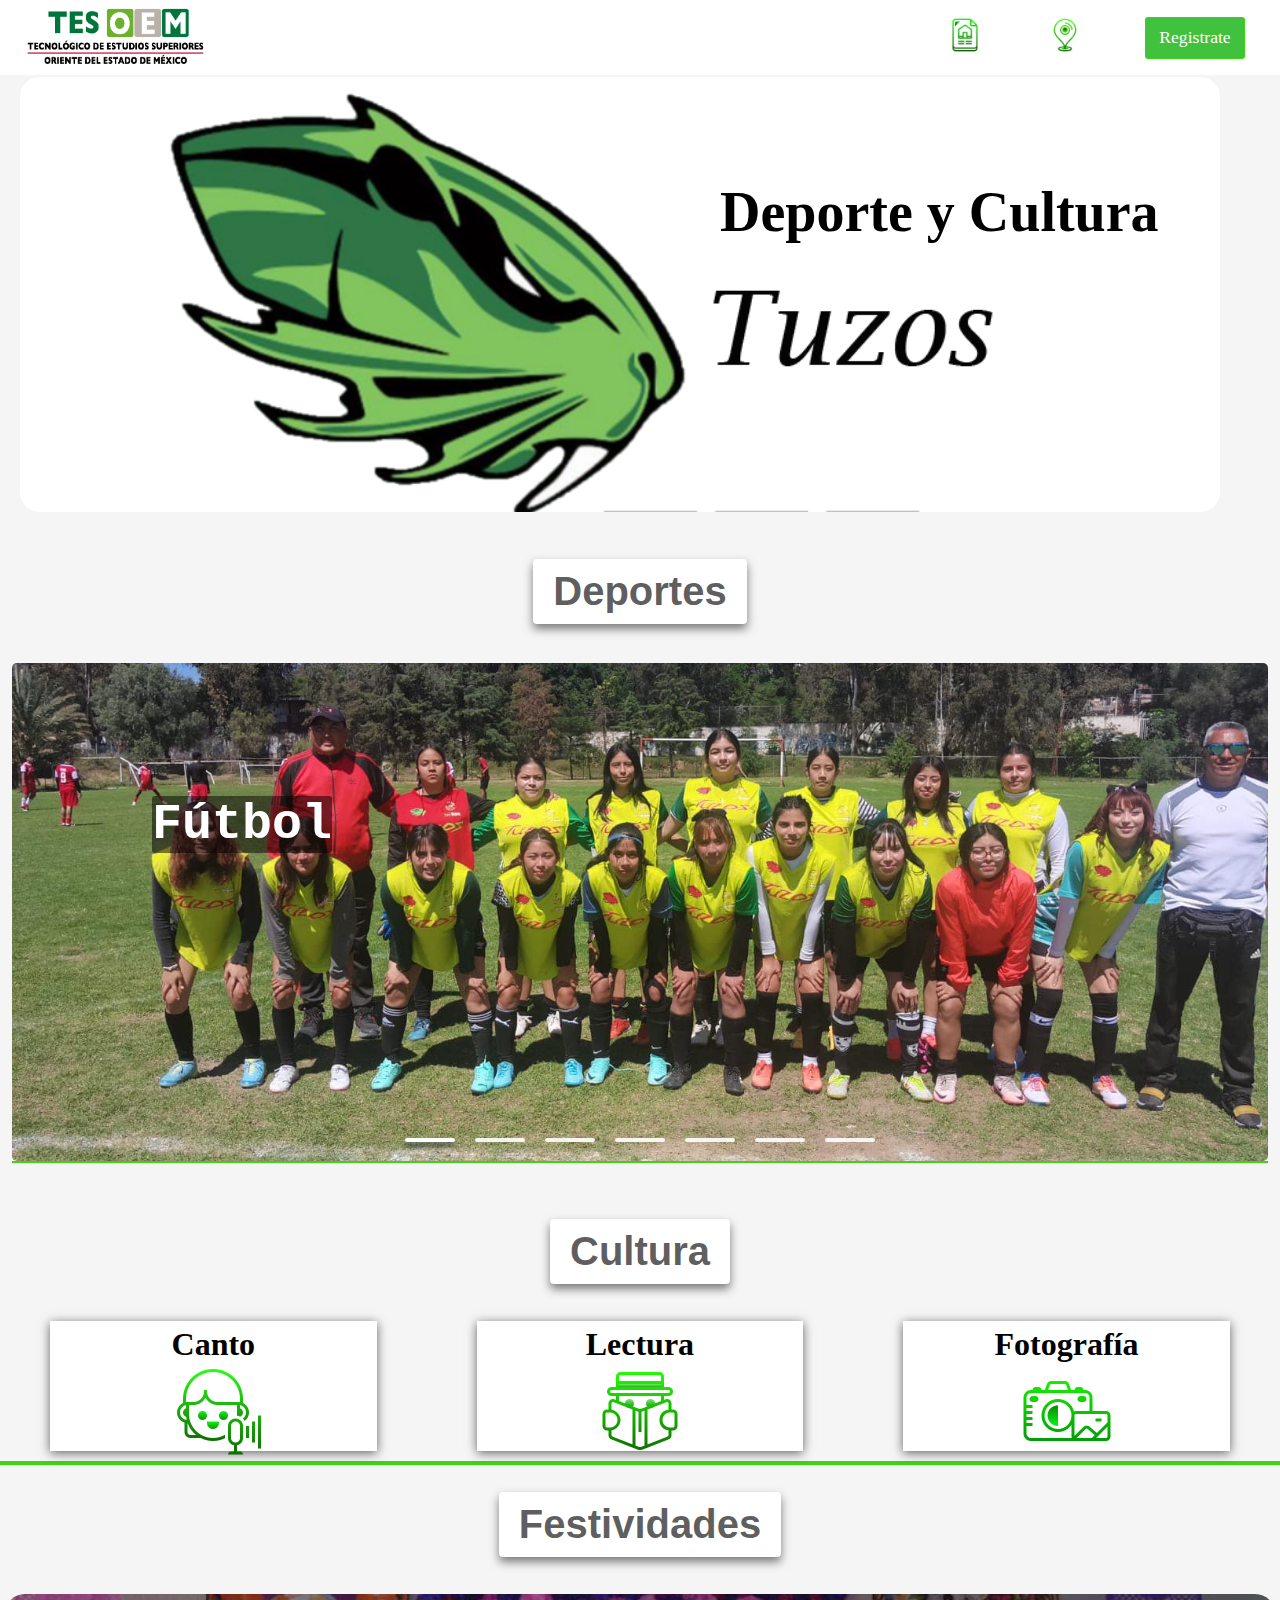
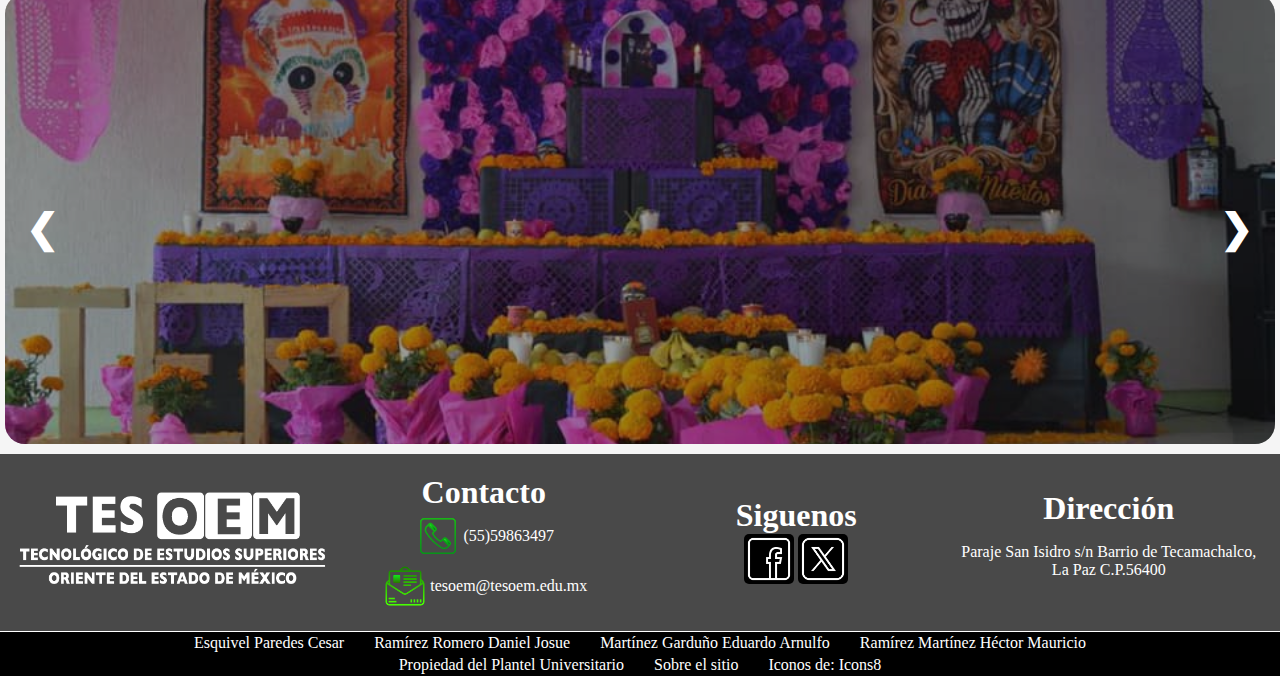
<file: actividades.html>
<!DOCTYPE html>
<html lang="en">
<head>
    <meta charset="UTF-8">
    <meta name="viewport" content="width=device-width, initial-scale=1.0">
    <link rel="icon" href="iconos/tesoem4.png">
    <link rel="stylesheet" href="css/Actividades.css">
    <title>Actividades</title>
</head>
<body>

    <header id="barraSuperior">   
        <div class="contenedor">
            <img class="imagen" src="imagenes/TESOEM.png" alt="">
            <ul>
                <li>
                    <a href="index.html">
                        <div class="opcion">
                            <img src="iconos/incio.png" alt="">
                        </div>
                    </a>
                </li>
                <li>
                    <a href="ubicacion.html">
                        <div class="opcion">
                            <img src="iconos/marcador.png" alt="">
                            
                        </div>
                    </a>
                </li>
                <li>
                    <a href="registro.html" class="btn btn-1">Registrate</a>
                </li>
            </ul>
        </div>
    </header>

    <section id="titulo-Act">
        <div class="Act-fut">
            <h1>Deporte y Cultura</h1>
            <img class="Tuzo" src="imagenes/PortadaT1.png" alt="">
        </div>
    </section>

    <section class="Titulo">
        <h1>Deportes</h1>
    </section>

    <section id="Actividad">
        <div class="Deportes">
                <div class="Principal">
                    <img class="main" src="Nvaimagenes/FutFem.jpg" alt="">
                    <h1 class="name">Fútbol</h1>
                </div>
                <div class="Cartas_contenedor">
                    <div class="Contenido" data-name="Fútbol">
                        <img class="Cartas active" src="Nvaimagenes/FutFem.jpg" alt="">
                    </div>
                    <div class="Contenido" data-name="Voleibol">
                        <img class="Cartas" src="imagenes/volei.jpg" alt="">
                    </div>
                    <div class="Contenido" data-name="Futbol Americano">
                        <img class="Cartas" src="Nvaimagenes/DepFutbolA1.jpg" alt="">
                    </div>
                    <div class="Contenido" data-name="Ajedrez">
                        <img class="Cartas" src="imagenes/ajedrez1.jpg" alt="">
                    </div>
                    <div class="Contenido" data-name="Karate">
                        <img class="Cartas" src="imagenes/karate.jpg" alt="">
                    </div>
                    <div class="Contenido" data-name="Basquetbol">
                        <img class="Cartas" src="Nvaimagenes/DepBasquetbol.jpg" alt="">
                    </div>
                    <div class="Contenido" data-name="Gymnasio">
                        <img class="Cartas" src="imagenes/Gymnasio1.jpg" alt="">
                    </div>

                </div>
        </div>
    </section>

    <section class="Titulo">
            <h1>Cultura</h1>        
    </section>

    <section id="Cultura">
        <div class="Mosaico-cultura">
            <div class="actividad">
                <h1>Canto</h1>
                <img src="iconos/canto.png" alt="">
            </div>
            <div class="actividad">
                <h1>Lectura</h1>
                <img src="iconos/lectura.png" alt="">
            </div>
            <div class="actividad">
                <h1>Fotografía</h1>
                <img src="iconos/camara.png" alt="">
            </div>
        </div>
    </section>

    <section class="Titulo">
        <h1>Festividades</h1>
    </section>

    <div class="slideshow-container" id="Carrusel">
        <div class="mySlides fade">    
            <img src="imagenes/diam3.jpg" alt="">
            <div class="span">
            </div>
        </div>
        <div class="mySlides fade">
            <img src="imagenes/diam1.jpg" alt="">
            <div class="span">
            </div>
        </div>
        <div class="mySlides fade">
            <img src="imagenes/inde3.jpg" alt="">
            <div class="span"> 
            </div>
        </div>
        <div class="mySlides fade">
            <img src="imagenes/inde4.jpg" alt="">
            <div class="span">
            </div>
        </div>
        <div class="mySlides fade">
            <img src="imagenes/diam4.jpg" alt="">
            <div class="span">
            </div>
        </div>
        <div class="mySlides fade">
            <img src="imagenes/cultura.jpg" alt="">
            <div class="span">
            </div>
        </div>

        <a class="prev" onclick="plusSlides(-1)">&#10094;</a>
        <a class="next" onclick="plusSlides(1)">&#10095;</a>
    </div>

    <footer id="Footer">
        <div class="parte-1">
            <div class="col">
                <img src="imagenes/Logo.webp" alt="TESOEM">     
            </div>
            <div class="col1">
                <h1>Contacto</h1>
                <div class="contacto">
                    <img src="iconos/telefono.png" alt="">
                    <p> (55)59863497</p>
                </div>
                <div class="contacto">
                    <img src="iconos/correo.png" alt="">
                    <p> tesoem@tesoem.edu.mx</p>  
                </div>
            </div>
            <div class="col2">
                <h1>Siguenos</h1>
                <a href="https://www.facebook.com/TESOEMOficial"><img src="iconos/facebook1.png" alt=""></a>
                <a href="https://twitter.com/tesoem"><img src="iconos/twitter.png" alt=""></a>
            </div>
            <div class="col3">
                <h1>Dirección</h1>
                <p>Paraje San Isidro s/n Barrio de Tecamachalco, La Paz C.P.56400</p>
            </div>
        </div>
        <div class="parte-2">
            <div class="estudiantes">
                <p>Esquivel Paredes Cesar</p>
                <p>Ramírez Romero Daniel Josue</p>
                <p>Martínez Garduño Eduardo Arnulfo</p>
                <p>Ramírez Martínez Héctor Mauricio</p> 
            </div>
            <div class="datos">
                <p>Propiedad del Plantel Universitario</p>
                <a href="#">Sobre el sitio</a>
                <a href="https://icons8.com">Iconos de: Icons8</a>
            </div>
        </div>
    </footer>

    <script src="javascript/A_galeria.js"></script>
    <script src="javascript/A_Slider.js"></script>
</body>
</html>
</file>
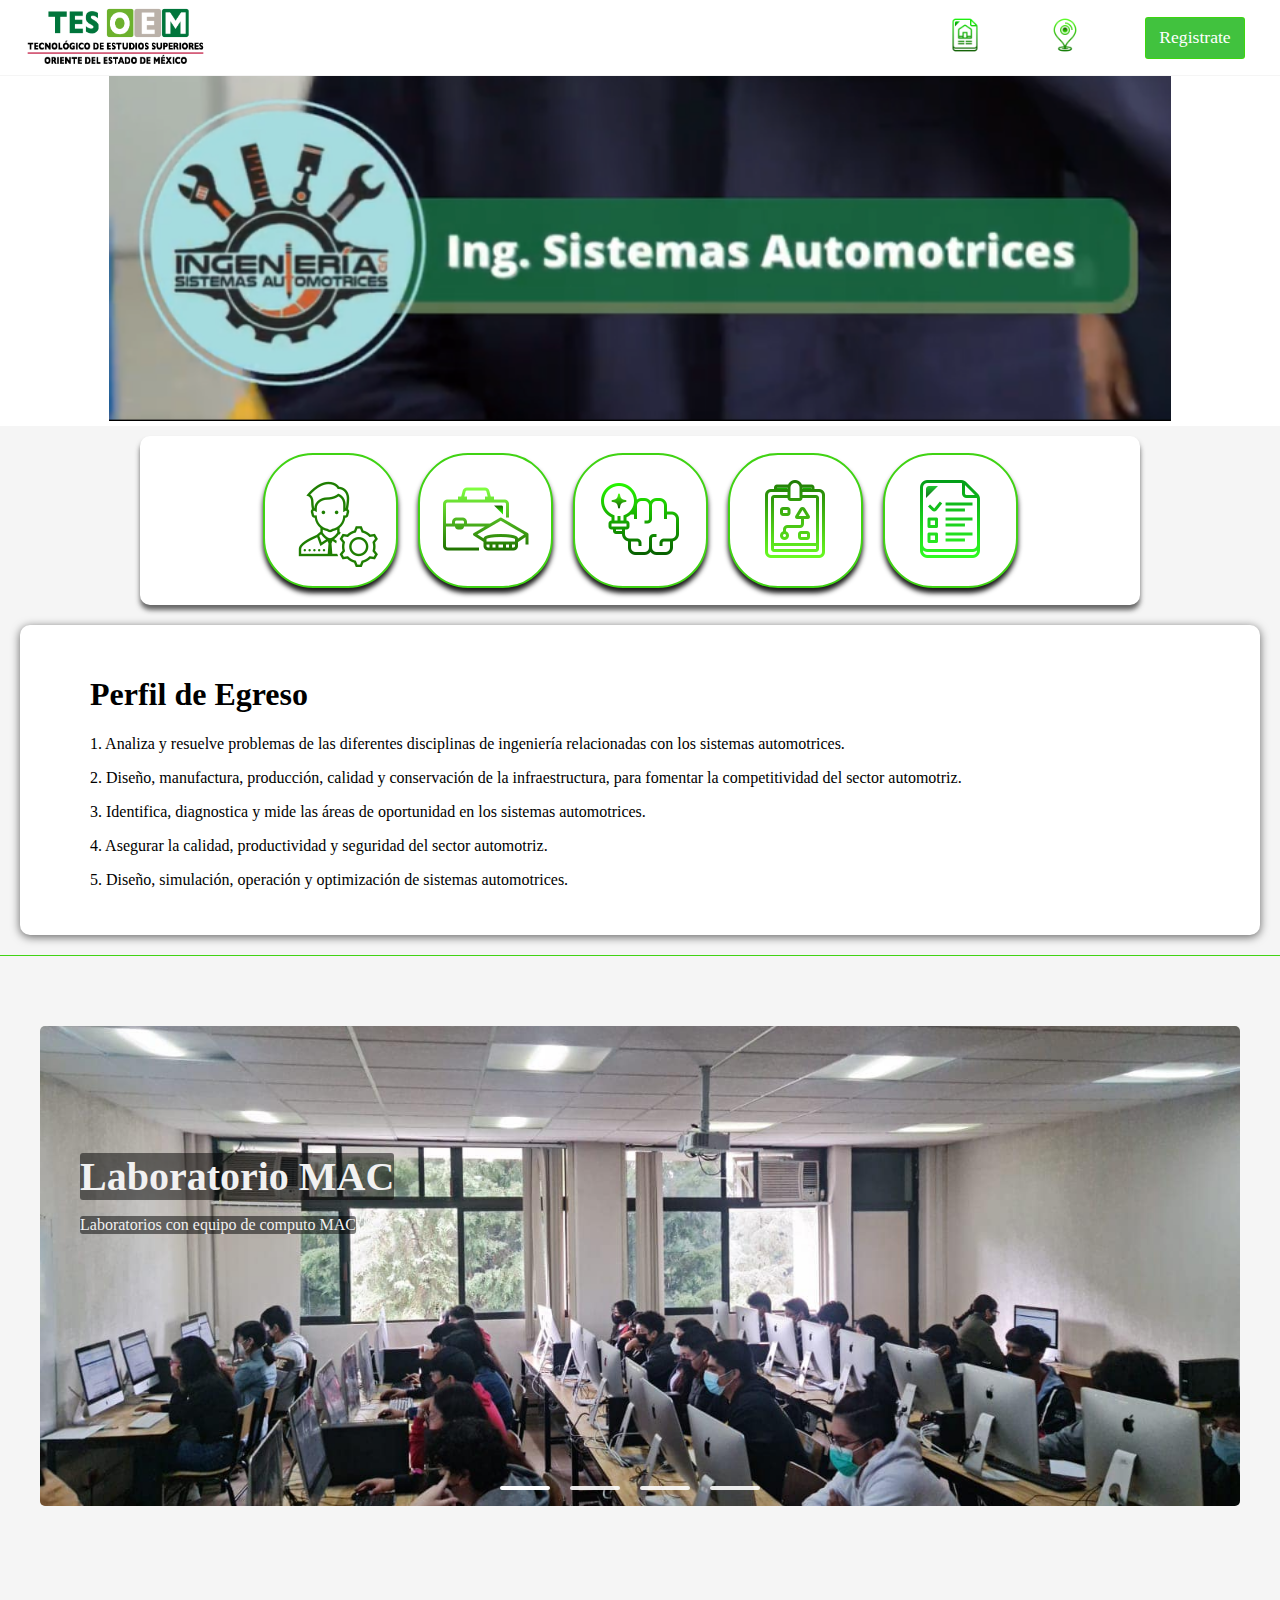
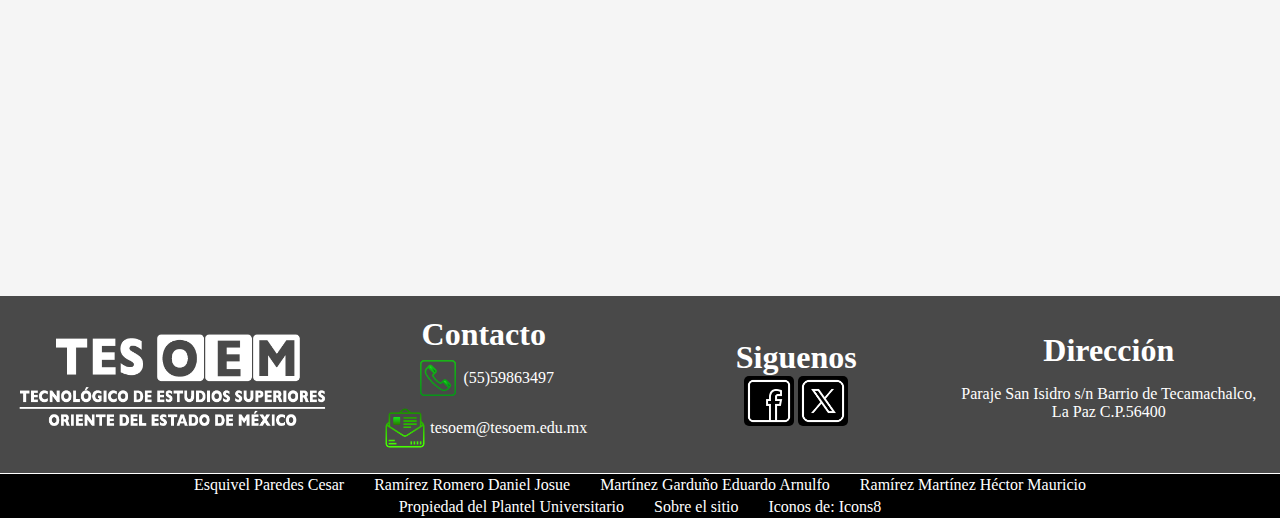
<file: Automotrices.html>
<!DOCTYPE html>
<html lang="en">
<head>
    <meta charset="UTF-8">
    <meta name="viewport" content="width=device-width, initial-scale=1.0">
    <link rel="icon" href="iconos/tesoem4.png">
    <link rel="stylesheet" href="https://cdnjs.cloudflare.com/ajax/libs/font-awesome/6.2.0/css/all.min.css">
    <link rel="stylesheet" href="css/Sistemas.css">
    <script src="javascript/Contenido.js"></script>
    <title>Automotriz</title>
</head>
<body>

    <header id="barraSuperior">   
        <div class="contenedor">
            <img class="imagen" src="imagenes/TESOEM.png" alt="">
            <ul>
                <li>
                    <a href="index.html">
                        <div class="opcion">
                            <img src="iconos/incio.png" alt="">
                        </div>
                    </a>
                </li>
                <li>
                    <a href="ubicacion.html">
                        <div class="opcion">
                            <img src="iconos/marcador.png" alt="">
                            
                        </div>
                    </a>
                </li>
                <li>
                    <a href="registro.html" class="btn btn-1">Registrate</a>
                </li>
            </ul>
        </div>
    </header>

    <section id="Contenido1">
        <div class="imagen">
            <img src="imagenes/LogoAut.png" alt="">
        </div>
    </section>

    <section id="Contenido2">
        <div class="Cuadro-de-texto">
            <ul>
                <li>
                    <a href="#boton1" class="boton activo">
                        <img src="iconos/habil1.png" alt="">
                        <div class="button">
                            <h1>Perfil</h1>
                        </div>
                    </a>
                </li>
                <li>
                    <a href="#boton2" class="boton">
                        <img src="iconos/campo.png" alt="">
                        <div class="button">
                            <h1>Campo Laboral</h1>
                        </div>
                    </a>
                </li>
                <li>
                    <a href="#boton3" class="boton">
                        <img src="iconos/idea.png" alt="">
                        <div class="button">
                            <h1>Formación</h1>
                        </div>
                    </a>
                </li>
                <li>
                    <a href="#boton4" class="boton">
                        <img src="iconos/plan.png" alt="">
                        <div class="button">
                            <h1>Admisión</h1>
                        </div>   
                    </a>
                </li>
                <li>
                    <a href="#boton5" class="boton">
                        <img src="iconos/planEstudio.png" alt="">
                        <div class="button">
                            <h1>Plan de Estudios</h1>
                        </div>
                    </a>
                </li>
            </ul>
            <div class="Referencias">
                <div id="boton1" class="Texto activo">
                    <h1>Perfil de Egreso</h1>
                    <p>1. Analiza y resuelve problemas de las diferentes disciplinas de ingeniería relacionadas con los sistemas automotrices.</p>

                    <p>2. Diseño, manufactura, producción, calidad y conservación de la infraestructura, para fomentar la competitividad del sector automotriz.</p>

                    <p>3. Identifica, diagnostica y mide las áreas de oportunidad en los sistemas automotrices.</p>

                    <p>4. Asegurar la calidad, productividad y seguridad del sector automotriz.</p>

                    <p>5. Diseño, simulación, operación y optimización de sistemas automotrices.</p>
                </div>
                <div id="boton2" class="Texto" >
                    <h1>Campo Laboral</h1>
                    <p><span style="font-family:wingdings;">ü</span> Diseño de Vehículos</p>

                    <p><span style="font-family:wingdings;">ü</span> Desarrollo de Motores y Sistemas de Propulsión </p>

                    <p><span style="font-family:wingdings;">ü</span> Ingeniería de Chasis y Suspensión </p>

                    <p><span style="font-family:wingdings;">ü</span> Electrónica Automotriz </p>

                    <p><span style="font-family:wingdings;">ü</span> Seguridad Vehicular </p>

                    <p><span style="font-family:wingdings;">ü</span> Investigación y Desarrollo </p>

                    <p><span style="font-family:wingdings;">ü</span> Pruebas y Validación </p>

                    <p><span style="font-family:wingdings;">ü</span> Gestión de Proyectos Automotrices </p>
                </div>
                <div id="boton3" class="Texto">
                    <h1>Sobre la carrera</h1>
                    <p>Lorem, ipsum dolor sit amet consectetur adipisicing elit. Eius harum nisi ipsum ratione enim sed repellendus libero quidem explicabo illum dolore autem eveniet ducimus quia, fugiat rem et nobis assumenda porro omnis non nostrum amet! Maiores necessitatibus labore rerum nisi ipsum itaque totam molestias assumenda consequatur voluptates est iure exercitationem officiis voluptatum illo fuga quaerat, repellat sunt? Velit quibusdam tenetur molestias nulla saepe, ipsa optio aperiam error id? Eum est aut expedita modi distinctio similique, optio maiores nesciunt! Eum obcaecati, quam odio illum, provident sequi voluptates cum quasi amet architecto nisi pariatur illo porro. Officiis rerum iure deserunt iste repellendus aliquid ex. Eaque placeat, praesentium adipisci unde beatae iure iste quibusdam, exercitationem nisi sed similique facere explicabo eum quidem dignissimos. Labore tenetur consequuntur dicta ullam mollitia illum ut earum, nisi architecto repellat atque impedit id quam at corporis ipsum excepturi quisquam amet, neque, blanditiis hic aperiam totam. Excepturi odit nisi officiis assumenda ratione obcaecati architecto totam! Officia, nostrum eos recusandae iusto rerum et perferendis distinctio provident quia vel est consequuntur odio ipsam pariatur? Labore animi ipsa officia alias enim temporibus accusamus, nostrum inventore pariatur itaque praesentium sit! Autem non maiores corporis, repellat impedit accusamus cumque, quasi quam veniam voluptate dignissimos!</p>
                </div>
                <div id="boton4" class="Texto">
                    <h1>Admisión</h1>
                    <embed src="Documentos/Admision.pdf" type="application/pdf" width="100%" height="600px" />
                </div>
                <div id="boton5" class="Texto">
                    <h1>Plan de Estudios</h1>
                    <a href="imagenes/Plan_Ambiental.png" download="PlanDeEstudios.jpg">Descargar</a>
                    <img src="imagenes/Plan_Ambiental.png" alt="">
                </div>
            </div>
        </div>
    </section>
    
    <section id="Titulación">
    </section>

    <section id="Laboratorios">
        <div class="Imagen">
                <div class="Principal">
                    <img class="main" src="imagenes/labSis2.jpg" alt="">
                    <h1 class="name">Laboratorio MAC</h1>
                    <p class="des">Laboratorios con equipo de computo MAC</p>
                </div>
                <div class="Cartas_contenedor">
                    <div class="Contenido" data-name="Laboratorio MAC" data-description="Laboratorios con equipo de computo MAC">
                        <img class="Cartas active" src="imagenes/labSis2.jpg" alt="">
                    </div>
                    <div class="Contenido" data-name="Laboratorio de Electrónica" data-description="Equipo especializado en electrónica">
                        <img class="Cartas" src="imagenes/siste.jpg" alt="">
                    </div>
                    <div class="Contenido" data-name="Laboratorio MAC" data-description="Laboratorios con equipo de computo MAC">
                        <img class="Cartas" src="imagenes/electronica.jpg" alt="">
                    </div>
                    <div class="Contenido" data-name="Laboratorio de Electrónica" data-description="Equipo especializado en electrónica">
                        <img class="Cartas" src="imagenes/labSis.jpg" alt="">
                    </div>
                </div>
        </div>
    </section>

    <footer id="Footer">
        <div class="parte-1">
            <div class="col">
                <img src="imagenes/Logo.webp" alt="TESOEM">     
            </div>
            <div class="col1">
                <h1>Contacto</h1>
                <div class="contacto">
                    <img src="iconos/telefono.png" alt="">
                    <p> (55)59863497</p>
                </div>
                <div class="contacto">
                    <img src="iconos/correo.png" alt="">
                    <p> tesoem@tesoem.edu.mx</p>  
                </div>
            </div>
            <div class="col2">
                <h1>Siguenos</h1>
                <a href="https://www.facebook.com/TESOEMOficial"><img src="iconos/facebook1.png" alt=""></a>
                <a href="https://twitter.com/tesoem"><img src="iconos/twitter.png" alt=""></a>
            </div>
            <div class="col3">
                <h1>Dirección</h1>
                <p>Paraje San Isidro s/n Barrio de Tecamachalco, La Paz C.P.56400</p>
            </div>
        </div>
        <div class="parte-2">
            <div class="estudiantes">
                <p>Esquivel Paredes Cesar</p>
                <p>Ramírez Romero Daniel Josue</p>
                <p>Martínez Garduño Eduardo Arnulfo</p>
                <p>Ramírez Martínez Héctor Mauricio</p> 
            </div>
            <div class="datos">
                <p>Propiedad del Plantel Universitario</p>
                <a href="#">Sobre el sitio</a>
                <a href="https://icons8.com">Iconos de: Icons8</a>
            </div>
        </div>
    </footer>

    <script src="javascript/S_Estudios.js"></script>
    <script src="javascript/S_imagenes.js"></script>
    <script src="javascript/S_instalaciones.js"></script>
</body>
</html>
</file>
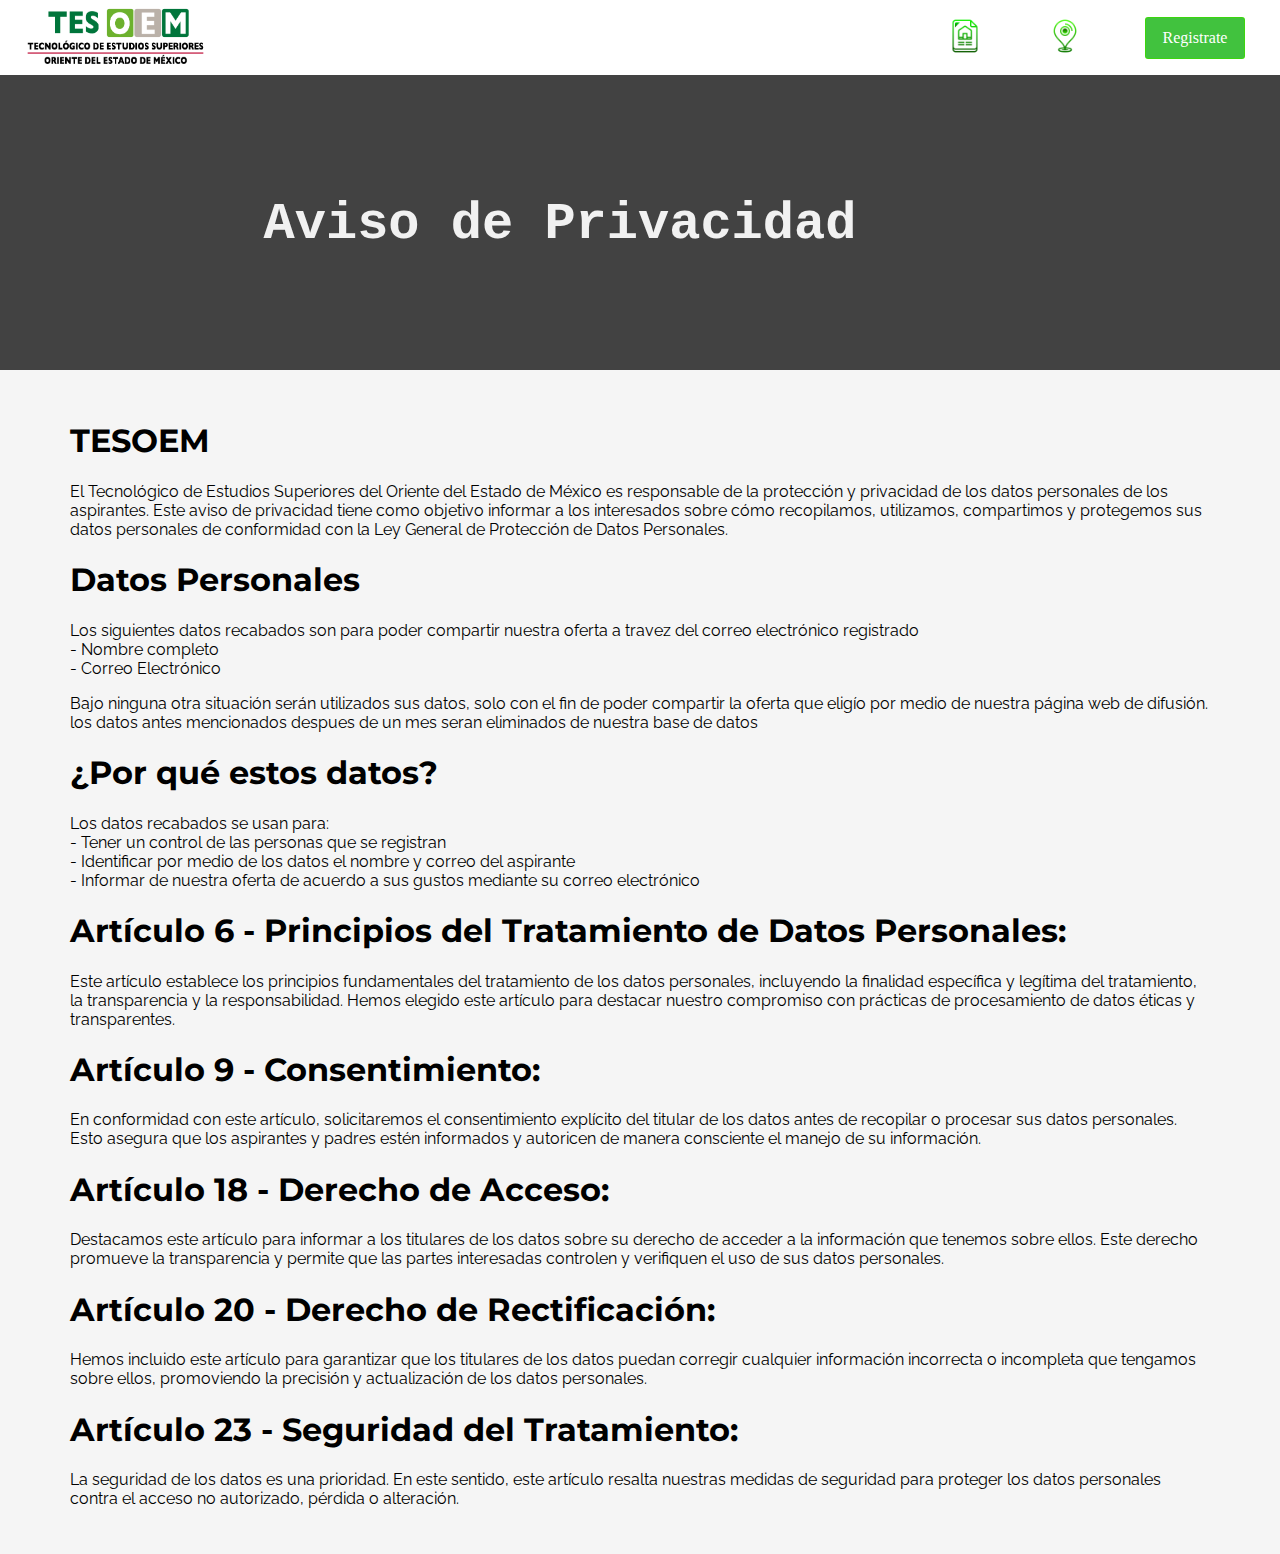
<file: Aviso.html>
<!DOCTYPE html>
<html lang="en">
<head>
    <meta charset="UTF-8">
    <meta name="viewport" content="width=device-width, initial-scale=1.0">
    <link rel="icon" href="iconos/tesoem4.png">
    <link rel="preconnect" href="https://fonts.googleapis.com">
    <link rel="preconnect" href="https://fonts.gstatic.com" crossorigin>
    <link href="https://fonts.googleapis.com/css2?family=Montserrat:wght@300;400&family=Raleway:wght@300;400&display=swap" rel="stylesheet">
    <link rel="stylesheet" href="css/Aviso.css">
    <title>Aviso</title>
</head>
<body>

    <header id="barraSuperior">   
        <div class="contenedor">
            <img class="imagen" src="imagenes/TESOEM.png" alt="">
            <ul>
                <li>
                    <a href="index.html">
                        <div class="opcion">
                            <img src="iconos/incio.png" alt="">
                        </div>
                    </a>
                </li>
                <li>
                    <a href="ubicacion.html">
                        <div class="opcion">
                            <img src="iconos/marcador.png" alt="">
                            
                        </div>
                    </a>
                </li>
                <li>
                    <a href="registro.php" class="btn btn-1">Registrate</a>
                </li>
            </ul>
        </div>
    </header>

    <section id="Portada">
        <div class="titulo">
            <h1>Aviso de Privacidad</h1>
        </div>
    </section>

    <section id="Privacidad">
        <div class="texto">
            <h1>TESOEM</h1>
            <p>El Tecnológico de Estudios Superiores del Oriente del Estado de México es responsable de la protección y privacidad de los datos personales de los aspirantes. Este aviso de privacidad tiene como objetivo informar a los interesados sobre cómo recopilamos, utilizamos, compartimos y protegemos sus datos personales de conformidad con la Ley General de Protección de Datos Personales.</p>
            <h1>Datos Personales</h1>
            <span>Los siguientes datos recabados son para poder compartir nuestra oferta a travez del correo electrónico registrado</span><br>
            <span>- Nombre completo</span><br>
            <span>- Correo Electrónico</span>
            <p>Bajo ninguna otra situación serán utilizados sus datos, solo con el fin de poder compartir la oferta que eligío por medio de nuestra página web de difusión. los datos antes mencionados despues de un mes seran eliminados de nuestra base de datos</p>
            <h1>¿Por qué estos datos?</h1>
            <span>Los datos recabados se usan para:</span><br>
            <span>- Tener un control de las personas que se registran</span><br>
            <span>- Identificar por medio de los datos el nombre y correo del aspirante</span><br>
            <span>- Informar de nuestra oferta de acuerdo a sus gustos mediante su correo electrónico</span>
            <h1>Artículo 6 - Principios del Tratamiento de Datos Personales:</h1>
            <p>Este artículo establece los principios fundamentales del tratamiento de los datos personales, incluyendo la finalidad específica y legítima del tratamiento, la transparencia y la responsabilidad. Hemos elegido este artículo para destacar nuestro compromiso con prácticas de procesamiento de datos éticas y transparentes.</p>
            <h1>Artículo 9 - Consentimiento:</h1>
            <p>En conformidad con este artículo, solicitaremos el consentimiento explícito del titular de los datos antes de recopilar o procesar sus datos personales. Esto asegura que los aspirantes y padres estén informados y autoricen de manera consciente el manejo de su información.</p>
            <h1>Artículo 18 - Derecho de Acceso:</h1>
            <p>Destacamos este artículo para informar a los titulares de los datos sobre su derecho de acceder a la información que tenemos sobre ellos. Este derecho promueve la transparencia y permite que las partes interesadas controlen y verifiquen el uso de sus datos personales.</p>
            <h1>Artículo 20 - Derecho de Rectificación:</h1>
            <p>Hemos incluido este artículo para garantizar que los titulares de los datos puedan corregir cualquier información incorrecta o incompleta que tengamos sobre ellos, promoviendo la precisión y actualización de los datos personales.</p>
            <h1>Artículo 23 - Seguridad del Tratamiento:</h1>
            <p>La seguridad de los datos es una prioridad. En este sentido, este artículo resalta nuestras medidas de seguridad para proteger los datos personales contra el acceso no autorizado, pérdida o alteración.</p>
        </div>
    </section>
</body>
</html>
</file>
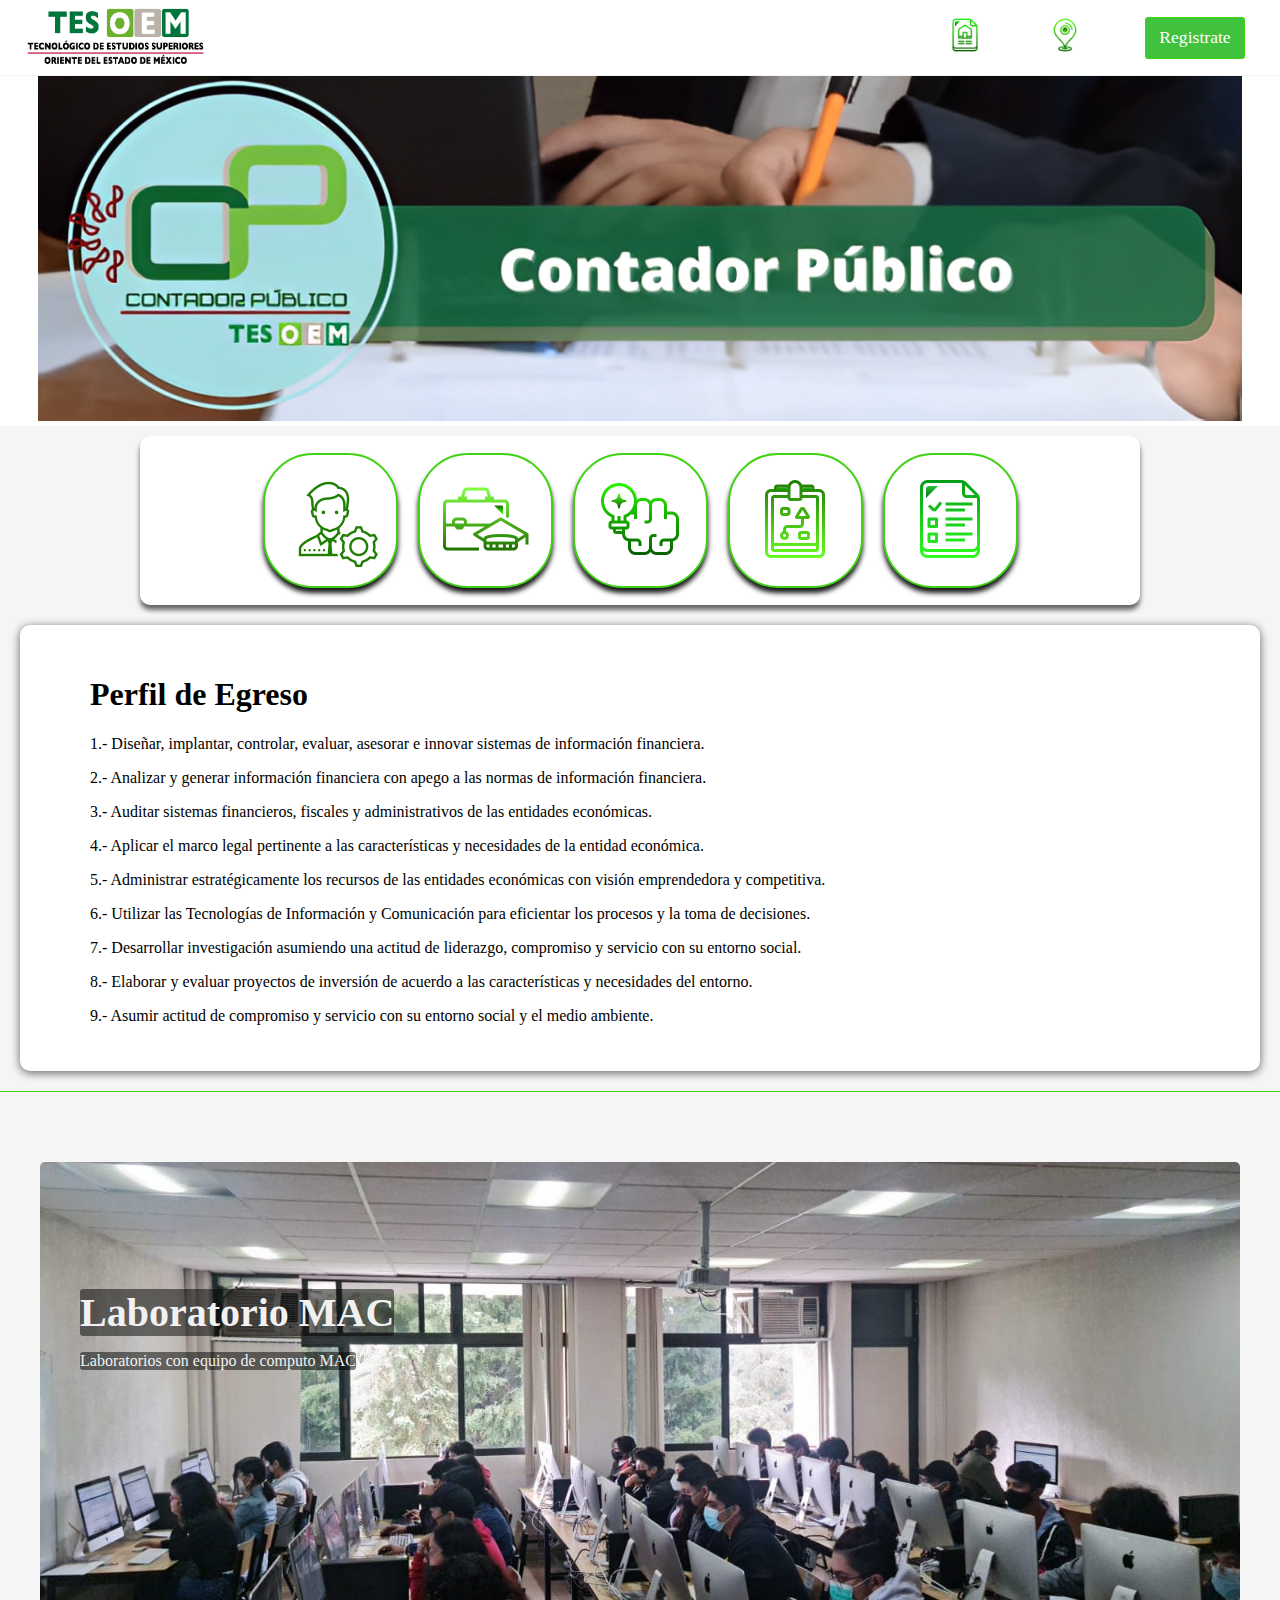
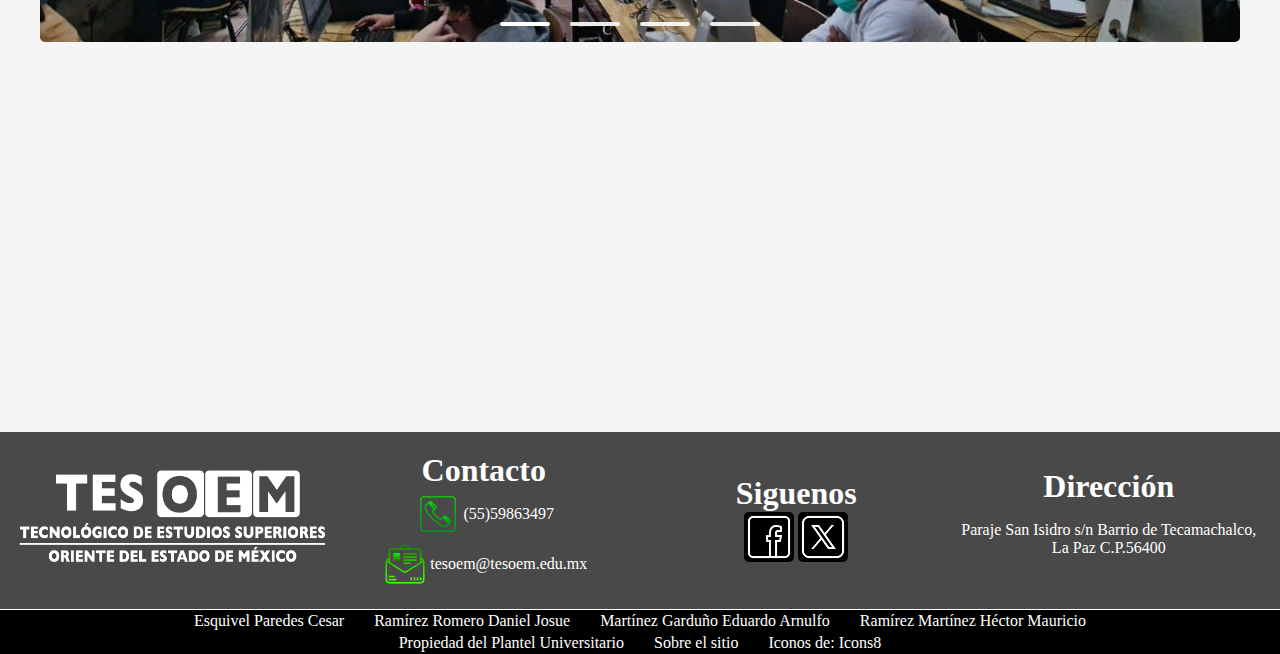
<file: Contador_Público.html>
<!DOCTYPE html>
<html lang="en">
<head>
    <meta charset="UTF-8">
    <meta name="viewport" content="width=device-width, initial-scale=1.0">
    <link rel="icon" href="iconos/tesoem4.png">
    <link rel="stylesheet" href="https://cdnjs.cloudflare.com/ajax/libs/font-awesome/6.2.0/css/all.min.css">
    <link rel="stylesheet" href="css/Sistemas.css">
    <script src="javascript/Contenido.js"></script>
    <title>Contador</title>
</head>
<body>

    <header id="barraSuperior">   
        <div class="contenedor">
            <img class="imagen" src="imagenes/TESOEM.png" alt="">
            <ul>
                <li>
                    <a href="index.html">
                        <div class="opcion">
                            <img src="iconos/incio.png" alt="">
                        </div>
                    </a>
                </li>
                <li>
                    <a href="ubicacion.html">
                        <div class="opcion">
                            <img src="iconos/marcador.png" alt="">
                        </div>
                    </a>
                </li>
                <li>
                    <a href="registro.html" class="btn btn-1">Registrate</a>
                </li>
            </ul>
        </div>
    </header>

    <section id="Contenido1">
        <div class="imagen">
            <img src="imagenes/LoConta.png" alt="">
        </div>
    </section>

    <section id="Contenido2">
        <div class="Cuadro-de-texto">
            <ul>
                <li>
                    <a href="#boton1" class="boton activo">
                        <img src="iconos/habil1.png" alt="">
                        <div class="button">
                            <h1>Perfil</h1>
                        </div>
                    </a>
                </li>
                <li>
                    <a href="#boton2" class="boton">
                        <img src="iconos/campo.png" alt="">
                        <div class="button">
                            <h1>Campo Laboral</h1>
                        </div>
                    </a>
                </li>
                <li>
                    <a href="#boton3" class="boton">
                        <img src="iconos/idea.png" alt="">
                        <div class="button">
                            <h1>Formación</h1>
                        </div>
                    </a>
                </li>
                <li>
                    <a href="#boton4" class="boton">
                        <img src="iconos/plan.png" alt="">
                        <div class="button">
                            <h1>Admisión</h1>
                        </div>   
                    </a>
                </li>
                <li>
                    <a href="#boton5" class="boton">
                        <img src="iconos/planEstudio.png" alt="">
                        <div class="button">
                            <h1>Plan de Estudios</h1>
                        </div>
                    </a>
                </li>
            </ul>
            <div class="Referencias">
                <div id="boton1" class="Texto activo">
                    <h1>Perfil de Egreso</h1>
                    <p>1.- Diseñar, implantar, controlar, evaluar, asesorar e innovar sistemas de información financiera.</p>
                    <p>2.- Analizar y generar información financiera con apego a las normas de información financiera.</p>
                    <p>3.- Auditar sistemas financieros, fiscales y administrativos de las entidades económicas.</p>
                    <p>4.- Aplicar el marco legal pertinente a las características y necesidades de la entidad económica.</p>
                    <p>5.- Administrar estratégicamente los recursos de las entidades económicas con visión emprendedora y competitiva.</p>
                    <p>6.- Utilizar las Tecnologías de Información y Comunicación para eficientar los procesos y la toma de decisiones.</p>
                    <p>7.- Desarrollar investigación asumiendo una actitud de liderazgo, compromiso y servicio con su entorno social.</p>
                    <p>8.- Elaborar y evaluar proyectos de inversión de acuerdo a las características y necesidades del entorno.</p>
                    <p>9.- Asumir actitud de compromiso y servicio con su entorno social y el medio ambiente.</p>
                </div>
                <div id="boton2" class="Texto">
                    <h1>Campo Laboral</h1>
                    <p><span style="font-family:wingdings;">ü</span> Contabilidad y Auditoría</p>

                    <p><span style="font-family:wingdings;">ü</span> Auditoría Externa.</p>

                    <p><span style="font-family:wingdings;">ü</span> Asesoría Fiscal.</p>

                    <p><span style="font-family:wingdings;">ü</span> Gestión Financiera.</p>

                    <p><span style="font-family:wingdings;">ü</span> Consultoría Empresarial.</p>

                    <p><span style="font-family:wingdings;">ü</span> Peritaje Contable.</p>

                    <p><span style="font-family:wingdings;">ü</span> Docencia y Formación.</p>

                    <p><span style="font-family:wingdings;">ü</span> Emprendimiento.</p>
                </div>
                <div id="boton3" class="Texto">
                    <h1>Sobre la carrera</h1>
                    <p>Lorem, ipsum dolor sit amet consectetur adipisicing elit. Eius harum nisi ipsum ratione enim sed repellendus libero quidem explicabo illum dolore autem eveniet ducimus quia, fugiat rem et nobis assumenda porro omnis non nostrum amet! Maiores necessitatibus labore rerum nisi ipsum itaque totam molestias assumenda consequatur voluptates est iure exercitationem officiis voluptatum illo fuga quaerat, repellat sunt? Velit quibusdam tenetur molestias nulla saepe, ipsa optio aperiam error id? Eum est aut expedita modi distinctio similique, optio maiores nesciunt! Eum obcaecati, quam odio illum, provident sequi voluptates cum quasi amet architecto nisi pariatur illo porro. Officiis rerum iure deserunt iste repellendus aliquid ex. Eaque placeat, praesentium adipisci unde beatae iure iste quibusdam, exercitationem nisi sed similique facere explicabo eum quidem dignissimos. Labore tenetur consequuntur dicta ullam mollitia illum ut earum, nisi architecto repellat atque impedit id quam at corporis ipsum excepturi quisquam amet, neque, blanditiis hic aperiam totam. Excepturi odit nisi officiis assumenda ratione obcaecati architecto totam! Officia, nostrum eos recusandae iusto rerum et perferendis distinctio provident quia vel est consequuntur odio ipsam pariatur? Labore animi ipsa officia alias enim temporibus accusamus, nostrum inventore pariatur itaque praesentium sit! Autem non maiores corporis, repellat impedit accusamus cumque, quasi quam veniam voluptate dignissimos!</p>
                </div>
                <div id="boton4" class="Texto">
                    <h1>Admisión</h1>
                    <embed src="Documentos/Admision.pdf" type="application/pdf" width="100%" height="600px" />
                </div>
                <div id="boton5" class="Texto">
                    <h1>Plan de Estudios</h1>
                    <a href="imagenes/Plan_Ambiental.png" download="PlanDeEstudios.jpg">Descargar</a>
                    <img src="imagenes/Plan_Ambiental.png" alt="">
                </div>
            </div>
        </div>
    </section>
    
    <section id="Titulación">
    </section>

    <section id="Laboratorios">
        <div class="Imagen">
                <div class="Principal">
                    <img class="main" src="imagenes/labSis2.jpg" alt="">
                    <h1 class="name">Laboratorio MAC</h1>
                    <p class="des">Laboratorios con equipo de computo MAC</p>
                </div>
                <div class="Cartas_contenedor">
                    <div class="Contenido" data-name="Laboratorio MAC" data-description="Laboratorios con equipo de computo MAC">
                        <img class="Cartas active" src="imagenes/labSis2.jpg" alt="">
                    </div>
                    <div class="Contenido" data-name="Laboratorio de Electrónica" data-description="Equipo especializado en electrónica">
                        <img class="Cartas" src="imagenes/siste.jpg" alt="">
                    </div>
                    <div class="Contenido" data-name="Laboratorio MAC" data-description="Laboratorios con equipo de computo MAC">
                        <img class="Cartas" src="imagenes/electronica.jpg" alt="">
                    </div>
                    <div class="Contenido" data-name="Laboratorio de Electrónica" data-description="Equipo especializado en electrónica">
                        <img class="Cartas" src="imagenes/labSis.jpg" alt="">
                    </div>
                </div>
        </div>
    </section>

    <footer id="Footer">
        <div class="parte-1">
            <div class="col">
                <img src="imagenes/Logo.webp" alt="TESOEM">     
            </div>
            <div class="col1">
                <h1>Contacto</h1>
                <div class="contacto">
                    <img src="iconos/telefono.png" alt="">
                    <p> (55)59863497</p>
                </div>
                <div class="contacto">
                    <img src="iconos/correo.png" alt="">
                    <p> tesoem@tesoem.edu.mx</p>  
                </div>
            </div>
            <div class="col2">
                <h1>Siguenos</h1>
                <a href="https://www.facebook.com/TESOEMOficial"><img src="iconos/facebook1.png" alt=""></a>
                <a href="https://twitter.com/tesoem"><img src="iconos/twitter.png" alt=""></a>
            </div>
            <div class="col3">
                <h1>Dirección</h1>
                <p>Paraje San Isidro s/n Barrio de Tecamachalco, La Paz C.P.56400</p>
            </div>
        </div>
        <div class="parte-2">
            <div class="estudiantes">
                <p>Esquivel Paredes Cesar</p>
                <p>Ramírez Romero Daniel Josue</p>
                <p>Martínez Garduño Eduardo Arnulfo</p>
                <p>Ramírez Martínez Héctor Mauricio</p> 
            </div>
            <div class="datos">
                <p>Propiedad del Plantel Universitario</p>
                <a href="#">Sobre el sitio</a>
                <a href="https://icons8.com">Iconos de: Icons8</a>
            </div>
        </div>
    </footer>

    <script src="javascript/S_Estudios.js"></script>
    <script src="javascript/S_imagenes.js"></script>
    <script src="javascript/S_instalaciones.js"></script>
</body>
</html>
</file>
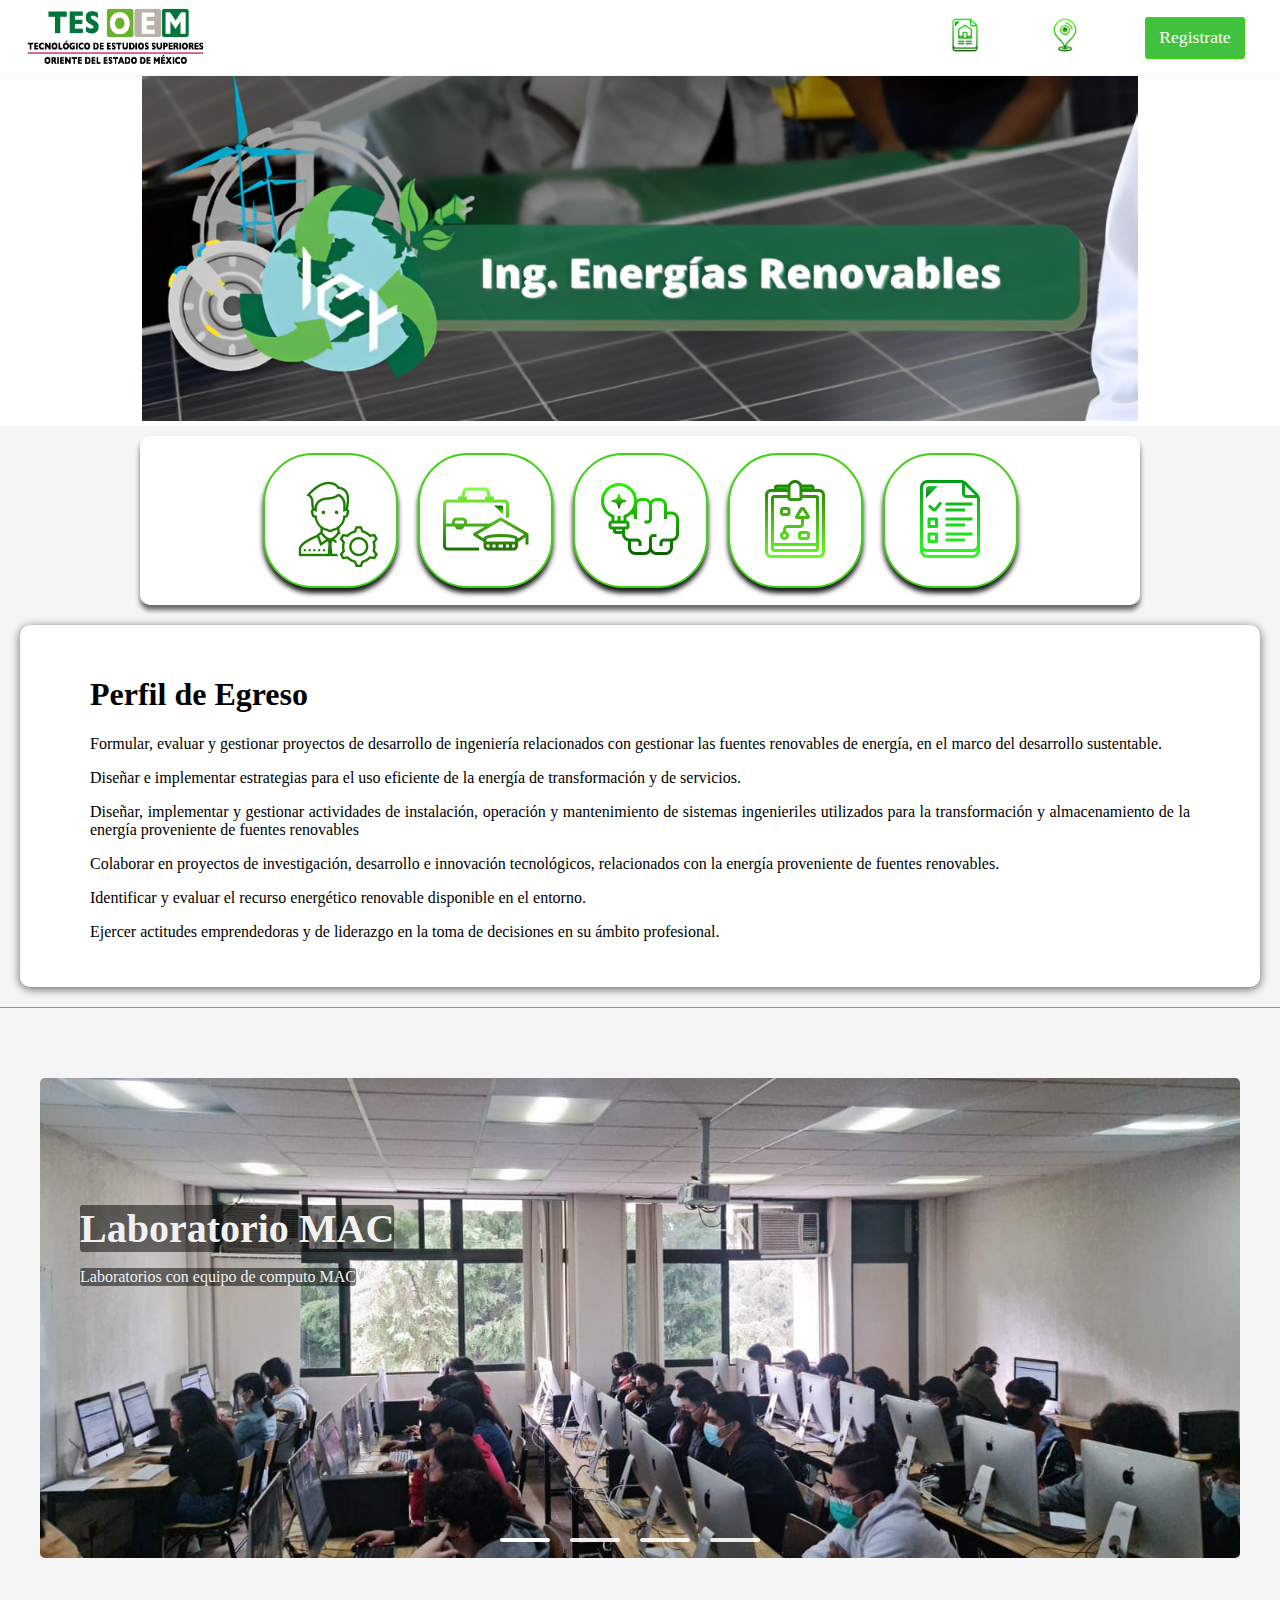
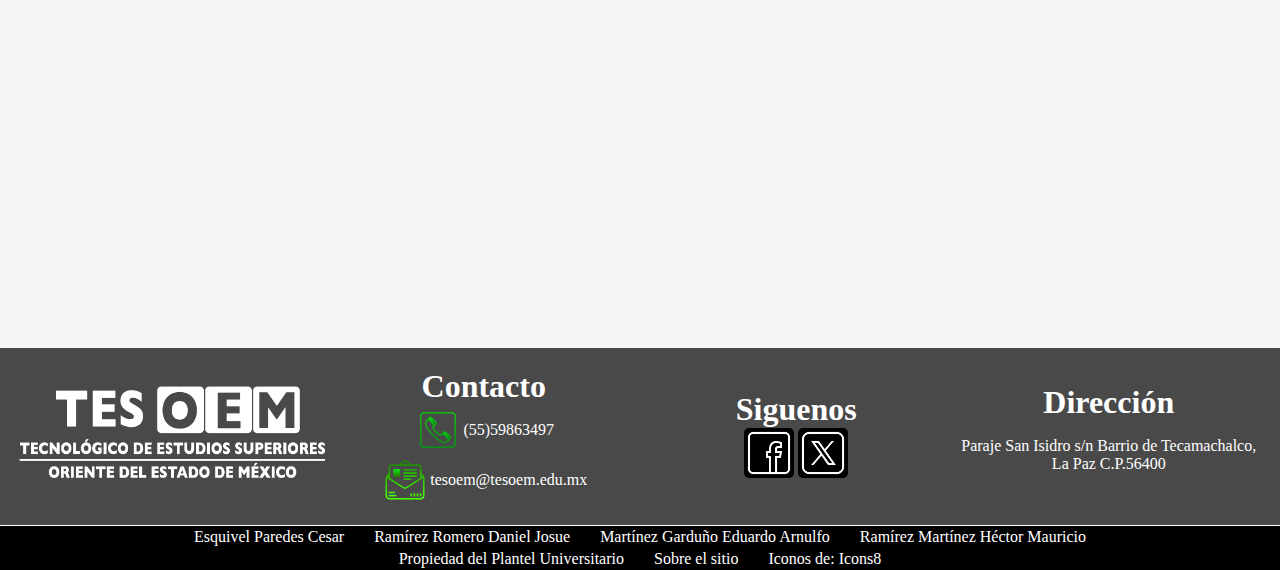
<file: Energías.html>
<!DOCTYPE html>
<html lang="en">
<head>
    <meta charset="UTF-8">
    <meta name="viewport" content="width=device-width, initial-scale=1.0">
    <link rel="icon" href="iconos/tesoem4.png">
    <link rel="stylesheet" href="https://cdnjs.cloudflare.com/ajax/libs/font-awesome/6.2.0/css/all.min.css">
    <link rel="stylesheet" href="css/Sistemas.css">
    <script src="javascript/Contenido.js"></script>
    <title>Energías</title>
</head>
<body>

    <header id="barraSuperior">   
        <div class="contenedor">
            <img class="imagen" src="imagenes/TESOEM.png" alt="">
            <ul>
                <li>
                    <a href="index.html">
                        <div class="opcion">
                            <img src="iconos/incio.png" alt="">
                        </div>
                    </a>
                </li>
                <li>
                    <a href="ubicacion.html">
                        <div class="opcion">
                            <img src="iconos/marcador.png" alt="">
                            
                        </div>
                    </a>
                </li>
                <li>
                    <a href="registro.html" class="btn btn-1">Registrate</a>
                </li>
            </ul>
        </div>
    </header>

    <section id="Contenido1">
        <div class="imagen">
            <img src="imagenes/LoEner.png" alt="">
        </div>
    </section>

    <section id="Contenido2">
        <div class="Cuadro-de-texto">
            <ul>
                <li>
                    <a href="#boton1" class="boton activo">
                        <img src="iconos/habil1.png" alt="">
                        <div class="button">
                            <h1>Perfil</h1>
                        </div>
                    </a>
                </li>
                <li>
                    <a href="#boton2" class="boton">
                        <img src="iconos/campo.png" alt="">
                        <div class="button">
                            <h1>Campo Laboral</h1>
                        </div>
                    </a>
                </li>
                <li>
                    <a href="#boton3" class="boton">
                        <img src="iconos/idea.png" alt="">
                        <div class="button">
                            <h1>Formación</h1>
                        </div>
                    </a>
                </li>
                <li>
                    <a href="#boton4" class="boton">
                        <img src="iconos/plan.png" alt="">
                        <div class="button">
                            <h1>Admisión</h1>
                        </div>   
                    </a>
                </li>
                <li>
                    <a href="#boton5" class="boton">
                        <img src="iconos/planEstudio.png" alt="">
                        <div class="button">
                            <h1>Plan de Estudios</h1>
                        </div>
                    </a>
                </li>
            </ul>
            <div class="Referencias">
                <div id="boton1" class="Texto activo">
                    <h1>Perfil de Egreso</h1>
                    <p>Formular, evaluar y gestionar proyectos de desarrollo de ingeniería relacionados con gestionar las fuentes renovables de energía, en el marco del desarrollo sustentable.</p>
                    <p>Diseñar e implementar estrategias para el uso eficiente de la energía de transformación y de servicios.</p>
                    <p>Diseñar, implementar y gestionar actividades de instalación, operación y mantenimiento de sistemas ingenieriles utilizados para la transformación y almacenamiento de la energía proveniente de fuentes renovables</p>
                    <p>Colaborar en proyectos de investigación, desarrollo e innovación tecnológicos, relacionados con la energía proveniente de fuentes renovables.</p>
                    <p>Identificar y evaluar el recurso energético renovable disponible en el entorno.</p>
                    <p>Ejercer actitudes emprendedoras y de liderazgo en la toma de decisiones en su ámbito profesional.</p>
                </div>
                <div id="boton2" class="Texto">
                    <h1>Campo Laboral</h1>
                    <p><strong>Desarrollo de Proyectos Energéticos:</strong> Los ingenieros en energías renovables pueden trabajar en el desarrollo y la implementación de proyectos de energía renovable, desde la evaluación del potencial energético de un sitio hasta el diseño e instalación de sistemas de generación de energía.</p>

                    <p><strong>Diseño de Sistemas Fotovoltaicos:</strong> Participan en el diseño y la instalación de sistemas de energía solar fotovoltaica para generar electricidad a partir de la luz solar, tanto a pequeña escala (instalaciones residenciales) como a gran escala (parques solares).</p>

                    <p><strong>Ingeniería Eólica:</strong> Se especializan en el diseño, la instalación y la operación de parques eólicos para aprovechar la energía del viento y generar electricidad de manera sostenible.</p>

                    <p><strong>Gestión de Recursos Hídricos:</strong> Trabajan en el diseño y la gestión de sistemas de energía hidroeléctrica, que aprovechan la energía del agua para generar electricidad, así como en el desarrollo de tecnologías para la captura de energía de las corrientes marinas y las mareas.</p>

                    <p><strong>Ingeniería Geotérmica:</strong> Participan en el diseño y la implementación de sistemas de energía geotérmica, que aprovechan el calor del interior de la Tierra para generar electricidad y calor de manera sostenible.</p>

                    <p><strong>Investigación y Desarrollo:</strong> Trabajan en la investigación y el desarrollo de nuevas tecnologías y materiales para mejorar la eficiencia y la rentabilidad de los sistemas de energías renovables.</p>

                    <p><strong>Consultoría en Energías Renovables:</strong> Brindan asesoramiento a empresas, gobiernos y organizaciones en la implementación de soluciones de energías renovables y en la elaboración de políticas energéticas sostenibles.</p>

                    <p><strong>Gestión de Proyectos:</strong> Dirigen proyectos relacionados con energías renovables, desde la planificación y la ejecución hasta el control y la evaluación, asegurando que se cumplan los objetivos del proyecto en términos de tiempo, costo y calidad.</p>
                </div>
                <div id="boton3" class="Texto">
                    <h1>Sobre la carrera</h1>
                    <p>Lorem, ipsum dolor sit amet consectetur adipisicing elit. Eius harum nisi ipsum ratione enim sed repellendus libero quidem explicabo illum dolore autem eveniet ducimus quia, fugiat rem et nobis assumenda porro omnis non nostrum amet! Maiores necessitatibus labore rerum nisi ipsum itaque totam molestias assumenda consequatur voluptates est iure exercitationem officiis voluptatum illo fuga quaerat, repellat sunt? Velit quibusdam tenetur molestias nulla saepe, ipsa optio aperiam error id? Eum est aut expedita modi distinctio similique, optio maiores nesciunt! Eum obcaecati, quam odio illum, provident sequi voluptates cum quasi amet architecto nisi pariatur illo porro. Officiis rerum iure deserunt iste repellendus aliquid ex. Eaque placeat, praesentium adipisci unde beatae iure iste quibusdam, exercitationem nisi sed similique facere explicabo eum quidem dignissimos. Labore tenetur consequuntur dicta ullam mollitia illum ut earum, nisi architecto repellat atque impedit id quam at corporis ipsum excepturi quisquam amet, neque, blanditiis hic aperiam totam. Excepturi odit nisi officiis assumenda ratione obcaecati architecto totam! Officia, nostrum eos recusandae iusto rerum et perferendis distinctio provident quia vel est consequuntur odio ipsam pariatur? Labore animi ipsa officia alias enim temporibus accusamus, nostrum inventore pariatur itaque praesentium sit! Autem non maiores corporis, repellat impedit accusamus cumque, quasi quam veniam voluptate dignissimos!</p>
                </div>
                <div id="boton4" class="Texto">
                    <h1>Admisión</h1>
                    <embed src="Documentos/Admision.pdf" type="application/pdf" width="100%" height="600px" />
                </div>
                <div id="boton5" class="Texto">
                    <h1>Plan de Estudios</h1>
                    <a href="imagenes/Plan_Ambiental.png" download="PlanDeEstudios.jpg">Descargar</a>
                    <img src="imagenes/Plan_Ambiental.png" alt="">
                </div>
            </div>
        </div>
    </section>
    
    <section id="Titulación">
    </section>

    <section id="Laboratorios">
        <div class="Imagen">
                <div class="Principal">
                    <img class="main" src="imagenes/labSis2.jpg" alt="">
                    <h1 class="name">Laboratorio MAC</h1>
                    <p class="des">Laboratorios con equipo de computo MAC</p>
                </div>
                <div class="Cartas_contenedor">
                    <div class="Contenido" data-name="Laboratorio MAC" data-description="Laboratorios con equipo de computo MAC">
                        <img class="Cartas active" src="imagenes/labSis2.jpg" alt="">
                    </div>
                    <div class="Contenido" data-name="Laboratorio de Electrónica" data-description="Equipo especializado en electrónica">
                        <img class="Cartas" src="imagenes/siste.jpg" alt="">
                    </div>
                    <div class="Contenido" data-name="Laboratorio MAC" data-description="Laboratorios con equipo de computo MAC">
                        <img class="Cartas" src="imagenes/electronica.jpg" alt="">
                    </div>
                    <div class="Contenido" data-name="Laboratorio de Electrónica" data-description="Equipo especializado en electrónica">
                        <img class="Cartas" src="imagenes/labSis.jpg" alt="">
                    </div>
                </div>
        </div>
    </section>

    <footer id="Footer">
        <div class="parte-1">
            <div class="col">
                <img src="imagenes/Logo.webp" alt="TESOEM">     
            </div>
            <div class="col1">
                <h1>Contacto</h1>
                <div class="contacto">
                    <img src="iconos/telefono.png" alt="">
                    <p> (55)59863497</p>
                </div>
                <div class="contacto">
                    <img src="iconos/correo.png" alt="">
                    <p> tesoem@tesoem.edu.mx</p>  
                </div>
            </div>
            <div class="col2">
                <h1>Siguenos</h1>
                <a href="https://www.facebook.com/TESOEMOficial"><img src="iconos/facebook1.png" alt=""></a>
                <a href="https://twitter.com/tesoem"><img src="iconos/twitter.png" alt=""></a>
            </div>
            <div class="col3">
                <h1>Dirección</h1>
                <p>Paraje San Isidro s/n Barrio de Tecamachalco, La Paz C.P.56400</p>
            </div>
        </div>
        <div class="parte-2">
            <div class="estudiantes">
                <p>Esquivel Paredes Cesar</p>
                <p>Ramírez Romero Daniel Josue</p>
                <p>Martínez Garduño Eduardo Arnulfo</p>
                <p>Ramírez Martínez Héctor Mauricio</p> 
            </div>
            <div class="datos">
                <p>Propiedad del Plantel Universitario</p>
                <a href="#">Sobre el sitio</a>
                <a href="https://icons8.com">Iconos de: Icons8</a>
            </div>
        </div>
    </footer>

    <script src="javascript/S_Estudios.js"></script>
    <script src="javascript/S_imagenes.js"></script>
    <script src="javascript/S_instalaciones.js"></script>
</body>
</html>
</file>
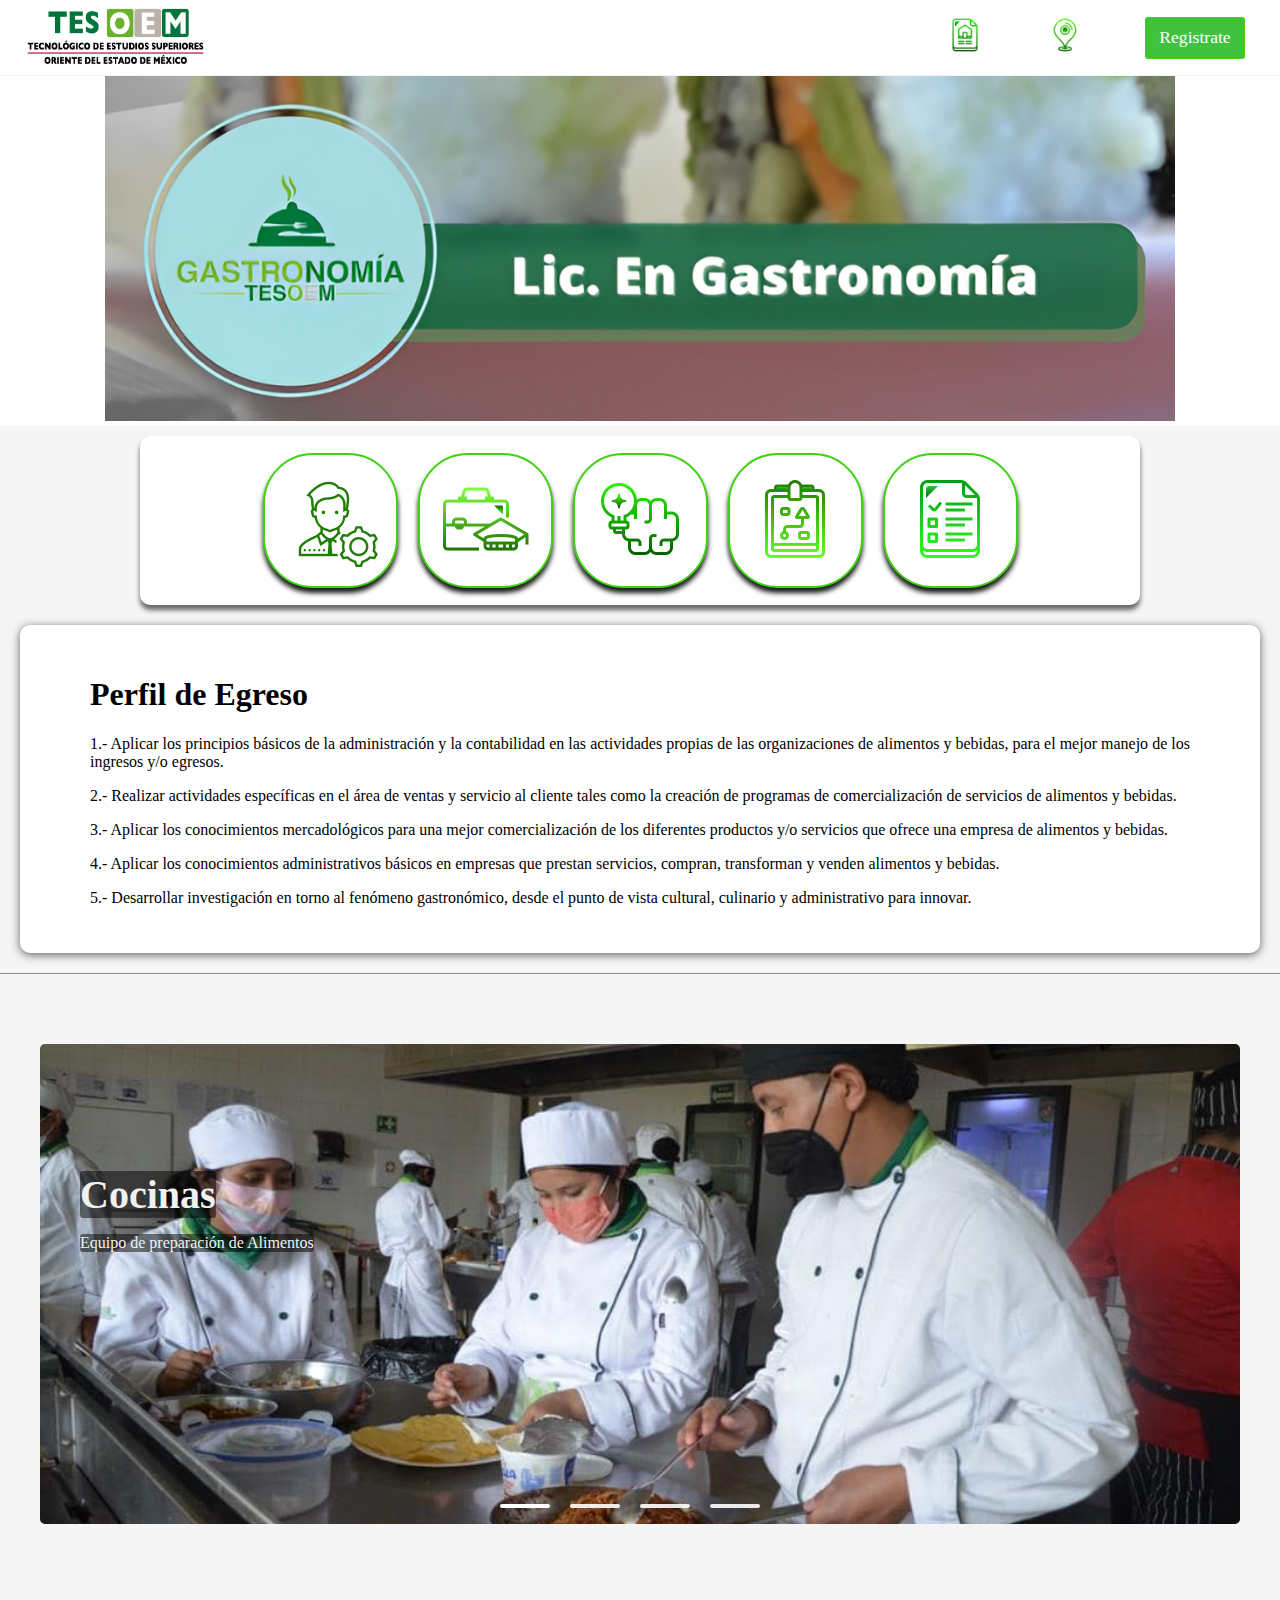
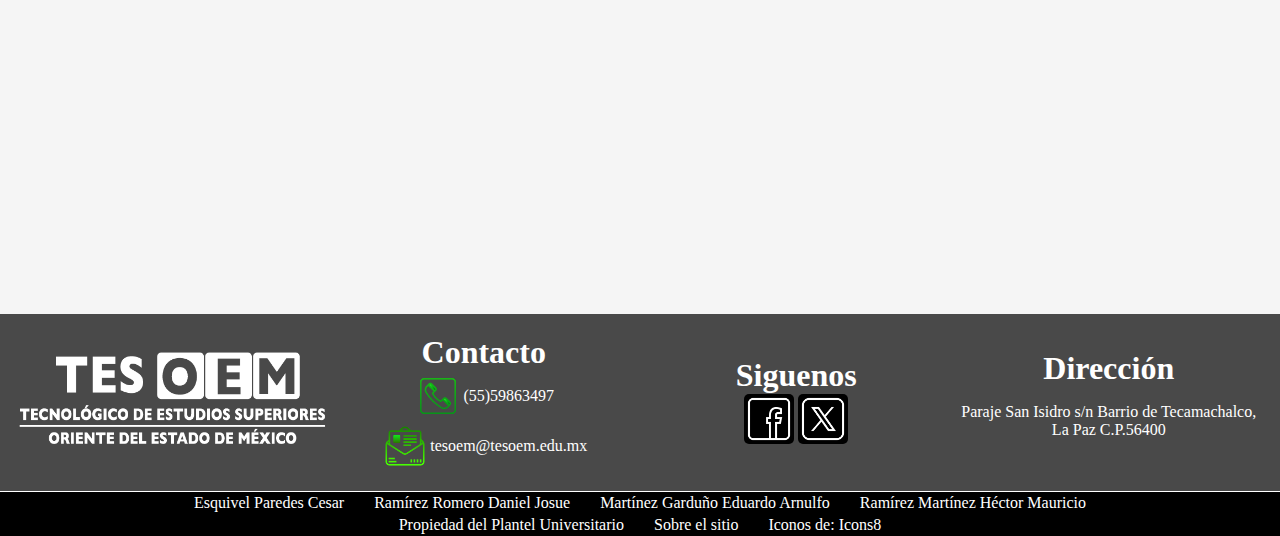
<file: Gastronomía.html>
<!DOCTYPE html>
<html lang="en">
<head>
    <meta charset="UTF-8">
    <meta name="viewport" content="width=device-width, initial-scale=1.0">
    <link rel="icon" href="iconos/tesoem4.png">
    <link rel="stylesheet" href="https://cdnjs.cloudflare.com/ajax/libs/font-awesome/6.2.0/css/all.min.css">
    <link rel="stylesheet" href="css/Sistemas.css">
    <script src="javascript/Contenido.js"></script>
    <title>Gatronomía</title>
</head>
<body>

    <header id="barraSuperior">   
        <div class="contenedor">
            <img class="imagen" src="imagenes/TESOEM.png" alt="">
            <ul>
                <li>
                    <a href="index.html">
                        <div class="opcion">
                            <img src="iconos/incio.png" alt="">
                        </div>
                    </a>
                </li>
                <li>
                    <a href="ubicacion.html">
                        <div class="opcion">
                            <img src="iconos/marcador.png" alt="">
                            
                        </div>
                    </a>
                </li>
                <li>
                    <a href="registro.html" class="btn btn-1">Registrate</a>
                </li>
            </ul>
        </div>
    </header>

    <section id="Contenido1">
        <div class="imagen">
            <img src="imagenes/LoGastro.png" alt="">
        </div>
    </section>

    <section id="Contenido2">
        <div class="Cuadro-de-texto">
            <ul>
                <li>
                    <a href="#boton1" class="boton activo">
                        <img src="iconos/habil1.png" alt="">
                        <div class="button">
                            <h1>Perfil</h1>
                        </div>
                    </a>
                </li>
                <li>
                    <a href="#boton2" class="boton">
                        <img src="iconos/campo.png" alt="">
                        <div class="button">
                            <h1>Campo Laboral</h1>
                        </div>
                    </a>
                </li>
                <li>
                    <a href="#boton3" class="boton">
                        <img src="iconos/idea.png" alt="">
                        <div class="button">
                            <h1>Formación</h1>
                        </div>
                    </a>
                </li>
                <li>
                    <a href="#boton4" class="boton">
                        <img src="iconos/plan.png" alt="">
                        <div class="button">
                            <h1>Admisión</h1>
                        </div>   
                    </a>
                </li>
                <li>
                    <a href="#boton5" class="boton">
                        <img src="iconos/planEstudio.png" alt="">
                        <div class="button">
                            <h1>Plan de Estudios</h1>
                        </div>
                    </a>
                </li>
            </ul>
            <div class="Referencias">
                <div id="boton1" class="Texto activo">
                    <h1>Perfil de Egreso</h1>
                    <p>1.- Aplicar los principios básicos de la administración y la  contabilidad en las actividades propias de las organizaciones de  alimentos y bebidas, para el mejor manejo de los ingresos y/o egresos.</p>
                    <p>2.- Realizar actividades específicas en el área de ventas y servicio al cliente tales como la creación de programas de comercialización de servicios de alimentos y bebidas.</p>
                    <p>3.- Aplicar los conocimientos mercadológicos para una mejor comercialización de los diferentes productos y/o servicios que ofrece una empresa de alimentos y bebidas.</p>
                    <p>4.- Aplicar los conocimientos administrativos básicos en empresas que prestan servicios, compran, transforman y venden alimentos y bebidas.</p>
                    <p>5.- Desarrollar investigación en torno al fenómeno gastronómico, desde el punto de vista cultural, culinario y administrativo para innovar.</p>
                </div>
                <div id="boton2" class="Texto">
                    <h1>Campo Laboral</h1>
                    <p><strong>Chef de Cocina:</strong> Los graduados en gastronomía pueden trabajar como chefs en restaurantes, hoteles, cruceros y otros establecimientos de alimentos y bebidas. Se encargan de la planificación y preparación de menús, supervisión de equipos de cocina, control de calidad y presentación de platos.</p>

                    <p><strong>Gestión de Restaurantes:</strong> Pueden desempeñarse en roles de gestión en restaurantes, bares, cafeterías y establecimientos de comida rápida. Sus responsabilidades incluyen la administración de personal, control de costos, gestión de inventarios, marketing y atención al cliente.</p>

                    <p><strong>Catering y Banquetes:</strong> Trabajan en empresas de catering y organización de eventos, planificando y preparando menús para eventos especiales como bodas, conferencias, banquetes corporativos y celebraciones.</p>

                    <p><strong>Docencia y Formación:</strong> Algunos graduados optan por seguir una carrera en la enseñanza y la formación en instituciones educativas, impartiendo clases de gastronomía, cocina, gestión de restaurantes y otras áreas relacionadas.</p>

                    <p><strong>Consultoría Gastronómica:</strong> Brindan asesoramiento a restaurantes y empresas de alimentación en áreas como el desarrollo de menús, la mejora de la calidad, la optimización de procesos y la implementación de estándares de seguridad alimentaria.</p>

                    <p><strong>Emprendimiento:</strong> Algunos graduados deciden abrir su propio negocio gastronómico, como restaurantes, cafeterías, pastelerías, food trucks o servicios de catering, donde pueden aplicar sus conocimientos culinarios y habilidades empresariales.</p>

                    <p><strong>Periodismo Gastronómico:</strong> Trabajan como críticos gastronómicos, escritores, editores o periodistas especializados en temas relacionados con la gastronomía, la cocina, la alimentación y las tendencias culinarias.</p>

                    <p><strong>Investigación y Desarrollo:</strong> Participan en la investigación y el desarrollo de nuevos productos alimenticios, técnicas culinarias, recetas y tendencias gastronómicas, tanto en el sector privado como en instituciones académicas y centros de investigación.</p>
                </div>
                <div id="boton3" class="Texto">
                    <h1>Sobre la carrera</h1>
                    <p>Lorem, ipsum dolor sit amet consectetur adipisicing elit. Eius harum nisi ipsum ratione enim sed repellendus libero quidem explicabo illum dolore autem eveniet ducimus quia, fugiat rem et nobis assumenda porro omnis non nostrum amet! Maiores necessitatibus labore rerum nisi ipsum itaque totam molestias assumenda consequatur voluptates est iure exercitationem officiis voluptatum illo fuga quaerat, repellat sunt? Velit quibusdam tenetur molestias nulla saepe, ipsa optio aperiam error id? Eum est aut expedita modi distinctio similique, optio maiores nesciunt! Eum obcaecati, quam odio illum, provident sequi voluptates cum quasi amet architecto nisi pariatur illo porro. Officiis rerum iure deserunt iste repellendus aliquid ex. Eaque placeat, praesentium adipisci unde beatae iure iste quibusdam, exercitationem nisi sed similique facere explicabo eum quidem dignissimos. Labore tenetur consequuntur dicta ullam mollitia illum ut earum, nisi architecto repellat atque impedit id quam at corporis ipsum excepturi quisquam amet, neque, blanditiis hic aperiam totam. Excepturi odit nisi officiis assumenda ratione obcaecati architecto totam! Officia, nostrum eos recusandae iusto rerum et perferendis distinctio provident quia vel est consequuntur odio ipsam pariatur? Labore animi ipsa officia alias enim temporibus accusamus, nostrum inventore pariatur itaque praesentium sit! Autem non maiores corporis, repellat impedit accusamus cumque, quasi quam veniam voluptate dignissimos!</p>
                </div>
                <div id="boton4" class="Texto">
                    <h1>Admisión</h1>
                    <embed src="Documentos/Admision.pdf" type="application/pdf" width="100%" height="600px" />
                </div>
                <div id="boton5" class="Texto">
                    <h1>Plan de Estudios</h1>
                    <a href="imagenes/Plan_Ambiental.png" download="PlanDeEstudios.jpg">Descargar</a>
                    <img src="imagenes/Plan_Ambiental.png" alt="">
                </div>
            </div>
        </div>
    </section>
    
    <section id="Titulación">
    </section>

    <section id="Laboratorios">
        <div class="Imagen">
                <div class="Principal">
                    <img class="main" src="imagenes/gastro6.jpg" alt="">
                    <h1 class="name">Cocinas</h1>
                    <p class="des">Equipo de preparación de Alimentos</p>
                </div>
                <div class="Cartas_contenedor">
                    <div class="Contenido" data-name="Cocinas" data-description="Equipo de preparación de Alimentos">
                        <img class="Cartas active" src="imagenes/gastro6.jpg" alt="">
                    </div>
                    <div class="Contenido" data-name="Degustación" data-description="Exposición de Alimentos elaborados">
                        <img class="Cartas" src="imagenes/gastro3.jpg" alt="">
                    </div>
                    <div class="Contenido" data-name="Bebidas" data-description="Elaboración de bebidas">
                        <img class="Cartas" src="imagenes/gastro4.jpg" alt="">
                    </div>
                    <div class="Contenido" data-name="Simulador de Restaurant" data-description="Equipo especializado de un restaurant">
                        <img class="Cartas" src="imagenes/LabGastro.jpg" alt="">
                    </div>
                </div>
        </div>
    </section>

    <footer id="Footer">
        <div class="parte-1">
            <div class="col">
                <img src="imagenes/Logo.webp" alt="TESOEM">     
            </div>
            <div class="col1">
                <h1>Contacto</h1>
                <div class="contacto">
                    <img src="iconos/telefono.png" alt="">
                    <p> (55)59863497</p>
                </div>
                <div class="contacto">
                    <img src="iconos/correo.png" alt="">
                    <p> tesoem@tesoem.edu.mx</p>  
                </div>
            </div>
            <div class="col2">
                <h1>Siguenos</h1>
                <a href="https://www.facebook.com/TESOEMOficial"><img src="iconos/facebook1.png" alt=""></a>
                <a href="https://twitter.com/tesoem"><img src="iconos/twitter.png" alt=""></a>
            </div>
            <div class="col3">
                <h1>Dirección</h1>
                <p>Paraje San Isidro s/n Barrio de Tecamachalco, La Paz C.P.56400</p>
            </div>
        </div>
        <div class="parte-2">
            <div class="estudiantes">
                <p>Esquivel Paredes Cesar</p>
                <p>Ramírez Romero Daniel Josue</p>
                <p>Martínez Garduño Eduardo Arnulfo</p>
                <p>Ramírez Martínez Héctor Mauricio</p> 
            </div>
            <div class="datos">
                <p>Propiedad del Plantel Universitario</p>
                <a href="#">Sobre el sitio</a>
                <a href="https://icons8.com">Iconos de: Icons8</a>
            </div>
        </div>
    </footer>

    <script src="javascript/S_Estudios.js"></script>
    <script src="javascript/S_imagenes.js"></script>
    <script src="javascript/S_instalaciones.js"></script>
</body>
</html>
</file>
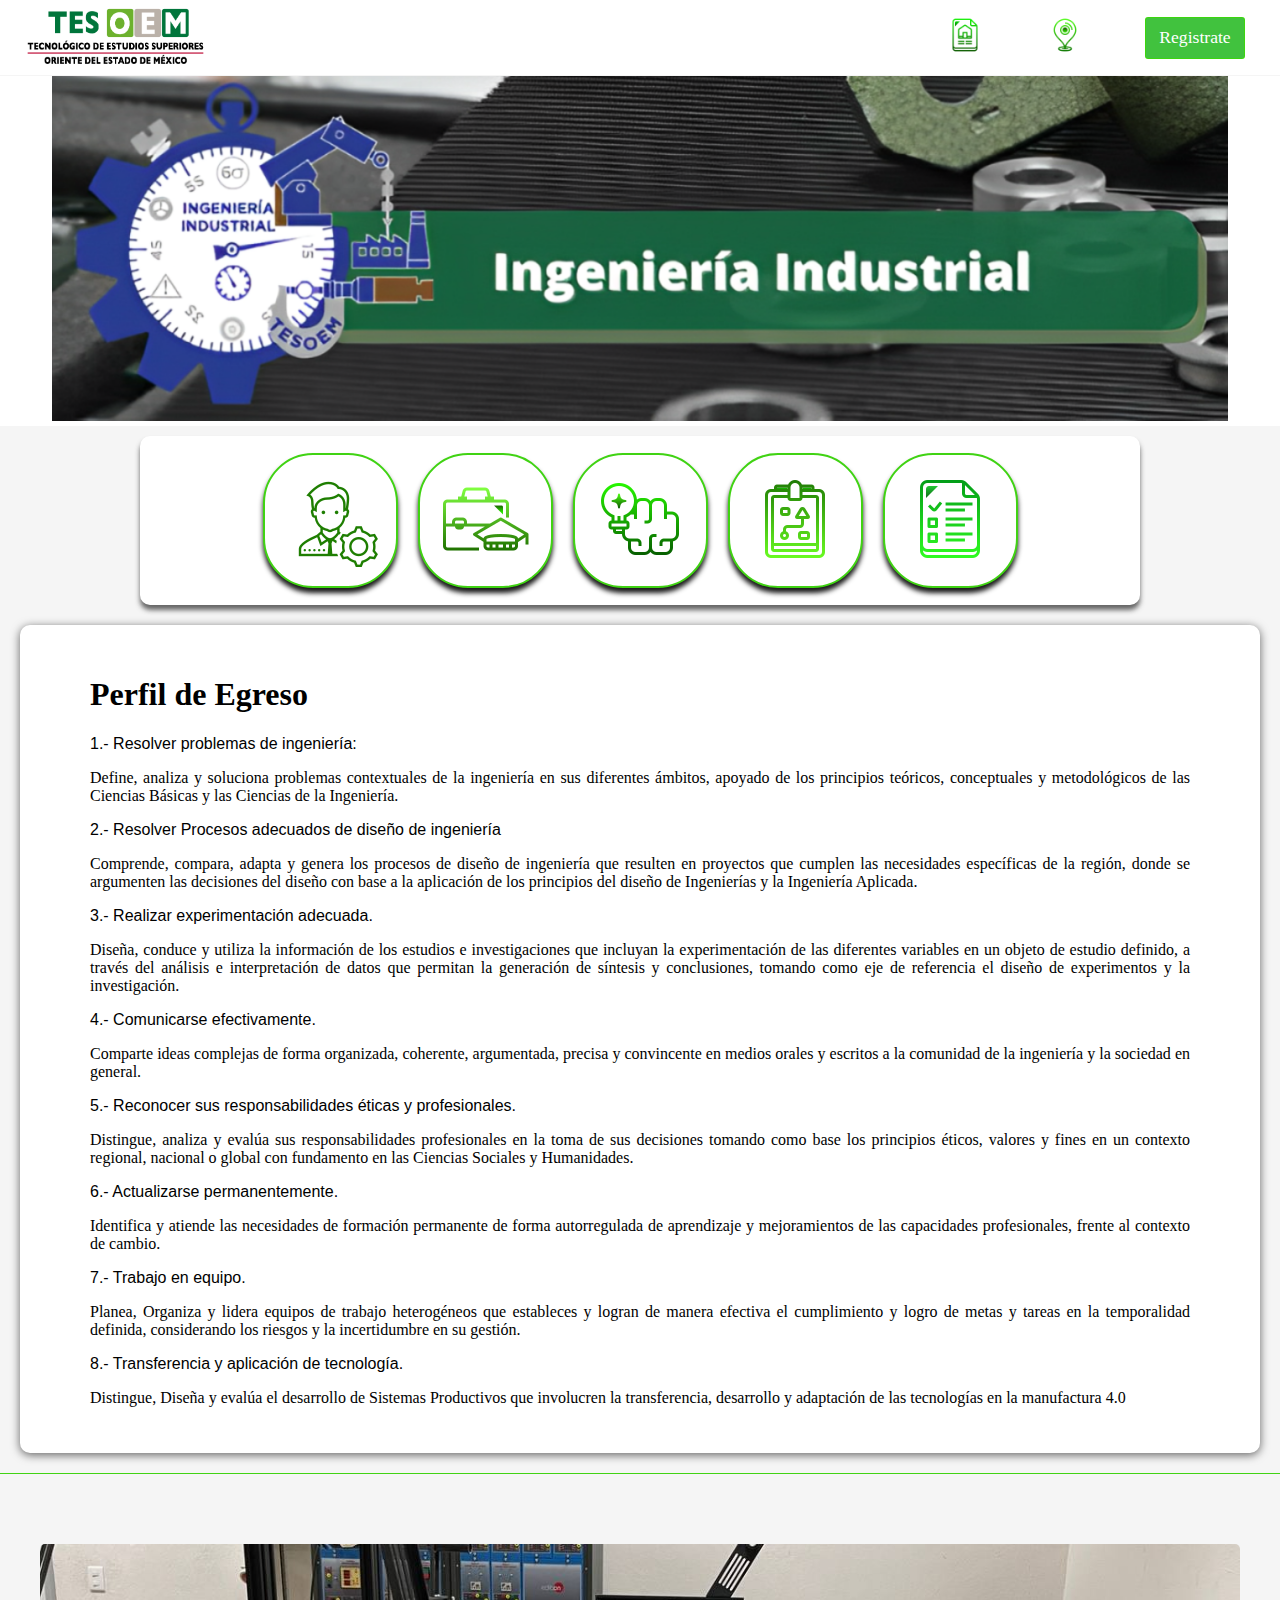
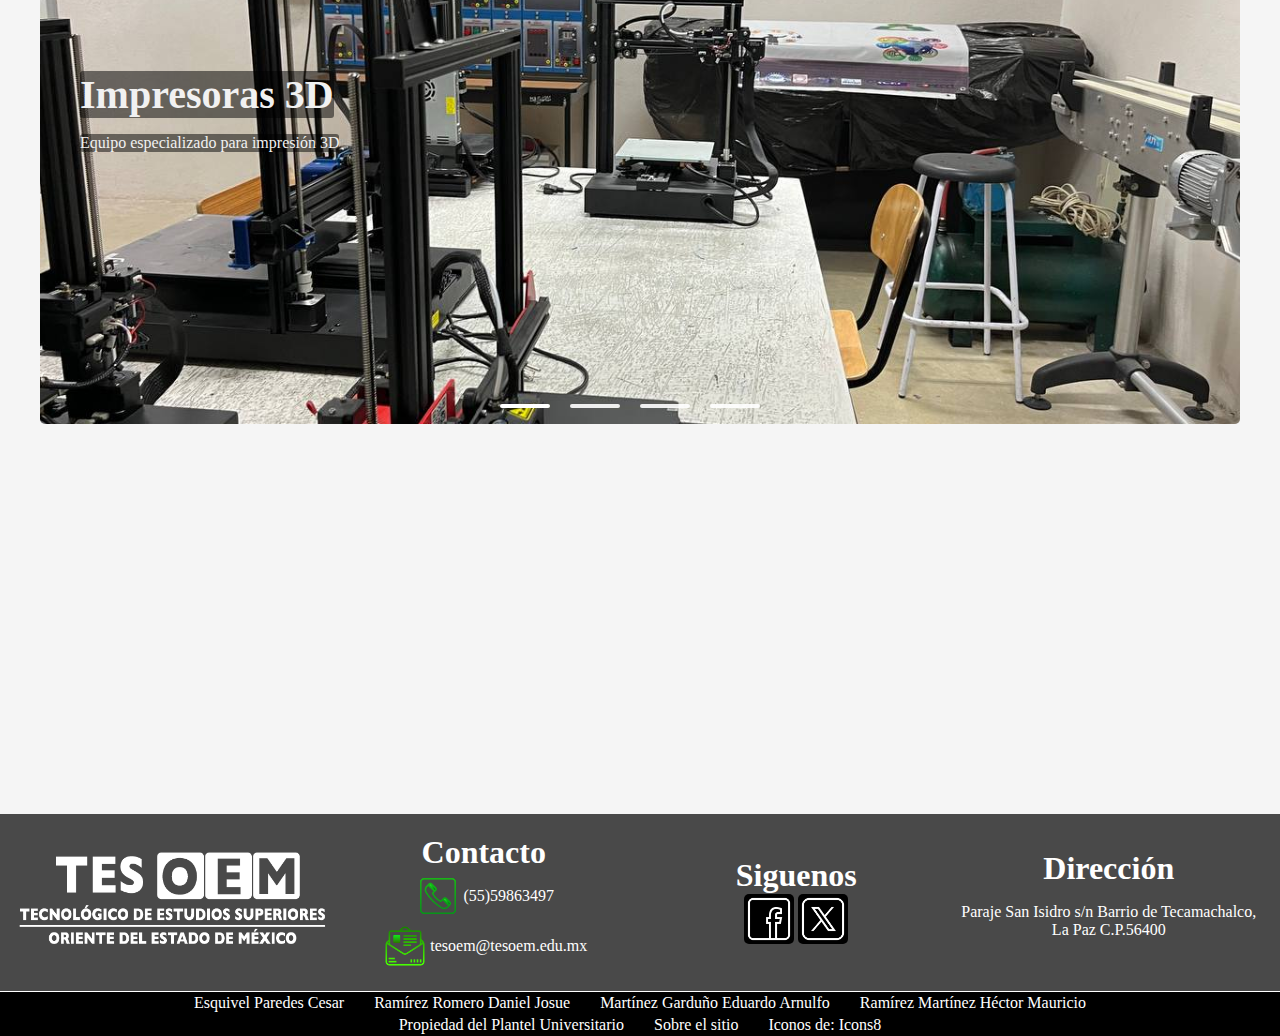
<file: Industrial.html>
<!DOCTYPE html>
<html lang="en">
<head>
    <meta charset="UTF-8">
    <meta name="viewport" content="width=device-width, initial-scale=1.0">
    <link rel="icon" href="iconos/tesoem4.png">
    <link rel="stylesheet" href="https://cdnjs.cloudflare.com/ajax/libs/font-awesome/6.2.0/css/all.min.css">
    <link rel="stylesheet" href="css/Sistemas.css">
    <script src="javascript/Contenido.js"></script>
    <title>Industrial</title>
</head>
<body>

    <header id="barraSuperior">   
        <div class="contenedor">
            <img class="imagen" src="imagenes/TESOEM.png" alt="">
            <ul>
                <li>
                    <a href="index.html">
                        <div class="opcion">
                            <img src="iconos/incio.png" alt="">
                        </div>
                    </a>
                </li>
                <li>
                    <a href="ubicacion.html">
                        <div class="opcion">
                            <img src="iconos/marcador.png" alt="">
                            
                        </div>
                    </a>
                </li>
                <li>
                    <a href="registro.html" class="btn btn-1">Registrate</a>
                </li>
            </ul>
        </div>
    </header>

    <section id="Contenido1">
        <div class="imagen">
            <img src="imagenes/LoInd.png" alt="">
        </div>
    </section>

    <section id="Contenido2">
        <div class="Cuadro-de-texto">
            <ul>
                <li>
                    <a href="#boton1" class="boton activo">
                        <img src="iconos/habil1.png" alt="">
                        <div class="button">
                            <h1>Perfil</h1>
                        </div>
                    </a>
                </li>
                <li>
                    <a href="#boton2" class="boton">
                        <img src="iconos/campo.png" alt="">
                        <div class="button">
                            <h1>Campo Laboral</h1>
                        </div>
                    </a>
                </li>
                <li>
                    <a href="#boton3" class="boton">
                        <img src="iconos/idea.png" alt="">
                        <div class="button">
                            <h1>Formación</h1>
                        </div>
                    </a>
                </li>
                <li>
                    <a href="#boton4" class="boton">
                        <img src="iconos/plan.png" alt="">
                        <div class="button">
                            <h1>Admisión</h1>
                        </div>   
                    </a>
                </li>
                <li>
                    <a href="#boton5" class="boton">
                        <img src="iconos/planEstudio.png" alt="">
                        <div class="button">
                            <h1>Plan de Estudios</h1>
                        </div>
                    </a>
                </li>
            </ul>
            <div class="Referencias">
                <div id="boton1" class="Texto activo">
                    <h1>Perfil de Egreso</h1>
                    <span>1.- Resolver problemas de ingeniería:</span>
                    <p>Define, analiza y soluciona problemas contextuales de la ingeniería en sus diferentes ámbitos, apoyado de los principios teóricos, conceptuales y metodológicos de las Ciencias Básicas y las Ciencias de la Ingeniería.</p>
                    <span>2.- Resolver Procesos adecuados de diseño de ingeniería</span>
                    <p>Comprende, compara, adapta y genera los procesos de diseño de ingeniería que resulten en proyectos que cumplen las necesidades específicas de la región, donde se argumenten las decisiones del diseño con base a la aplicación de los principios del diseño de Ingenierías y la Ingeniería Aplicada.</p>      
                    <span>3.- Realizar experimentación adecuada.</span>
                    <p>Diseña, conduce y utiliza la información de los estudios e investigaciones que incluyan la experimentación de las diferentes variables en un objeto de estudio definido, a través del análisis e interpretación de datos que permitan la generación de síntesis y conclusiones, tomando como eje de referencia el diseño de experimentos y la investigación.</p>
                    <span>4.- Comunicarse efectivamente.</span>
                    <p>Comparte ideas complejas de forma organizada, coherente, argumentada, precisa y convincente en medios orales y escritos a la comunidad de la ingeniería y la sociedad en general.</p>
                    <span>5.- Reconocer sus responsabilidades éticas y profesionales.</span>
                    <p>Distingue, analiza y evalúa sus responsabilidades profesionales en la toma de sus decisiones tomando como base los principios éticos, valores y fines en un contexto regional, nacional o global con fundamento en las Ciencias Sociales y Humanidades.</p>
                    <span>6.- Actualizarse permanentemente.</span>
                    <p>Identifica y atiende las necesidades de formación permanente de forma autorregulada de aprendizaje y mejoramientos de las capacidades profesionales, frente al contexto de cambio.</p>
                    <span>7.- Trabajo en equipo.</span>
                    <p>Planea, Organiza y lidera equipos de trabajo heterogéneos que estableces y logran de manera efectiva el cumplimiento y logro de metas y tareas en la temporalidad definida, considerando los riesgos y la incertidumbre en su gestión.</p>
                    <span>8.- Transferencia y aplicación de tecnología.</span>
                    <p>Distingue, Diseña y evalúa el desarrollo de Sistemas Productivos que involucren la transferencia, desarrollo y adaptación de las tecnologías en la manufactura 4.0</p>
                </div>
                <div id="boton2" class="Texto">
                    <h1>Campo Laboral</h1>
                    <p><strong>1.- Gestión de Operaciones:</strong> Los ingenieros industriales pueden trabajar en la gestión y optimización de operaciones industriales, incluyendo la planificación de la producción, la gestión de inventarios, la programación de la producción y la mejora de la productividad.</p>

                    <p><strong>2.- Gestión de la Cadena de Suministro:</strong> Participan en la gestión de la cadena de suministro, asegurando un flujo eficiente de materias primas, componentes y productos terminados desde los proveedores hasta los clientes.</p>

                    <p><strong>3.- Mejora de Procesos:</strong> Se especializan en identificar oportunidades de mejora en los procesos industriales y desarrollar soluciones para aumentar la eficiencia, reducir costos y mejorar la calidad.</p>

                    <p><strong>4.- Ingeniería de Calidad:</strong> Trabajan en el diseño e implementación de sistemas de gestión de calidad, asegurando que los productos y servicios cumplan con los estándares de calidad establecidos.</p>

                    <p><strong>5.- Ingeniería de Producción:</strong> Participan en el diseño de instalaciones industriales, la selección de equipos y la distribución de la planta para optimizar el flujo de trabajo y maximizar la eficiencia de la producción.</p>

                    <p><strong>6.- Diseño de Sistemas de Trabajo:</strong> Se encargan de diseñar sistemas de trabajo ergonómicos y seguros, minimizando los riesgos laborales y mejorando las condiciones de trabajo para los empleados.</p>

                    <p><strong>7.- Gestión de Proyectos:</strong> Dirigen proyectos de ingeniería industrial, desde la planificación y la ejecución hasta el control y la evaluación, asegurando que se cumplan los objetivos del proyecto en términos de tiempo, costo y calidad.</p>

                    <p><strong>8.- Consultoría en Ingeniería Industrial:</strong> Brindan asesoramiento a empresas en la implementación de prácticas y herramientas de ingeniería industrial para mejorar la eficiencia operativa y la competitividad.</p>
                </div>
                <div id="boton3" class="Texto">
                    <h1>Sobre la carrera</h1>
                    <p>Lorem, ipsum dolor sit amet consectetur adipisicing elit. Eius harum nisi ipsum ratione enim sed repellendus libero quidem explicabo illum dolore autem eveniet ducimus quia, fugiat rem et nobis assumenda porro omnis non nostrum amet! Maiores necessitatibus labore rerum nisi ipsum itaque totam molestias assumenda consequatur voluptates est iure exercitationem officiis voluptatum illo fuga quaerat, repellat sunt? Velit quibusdam tenetur molestias nulla saepe, ipsa optio aperiam error id? Eum est aut expedita modi distinctio similique, optio maiores nesciunt! Eum obcaecati, quam odio illum, provident sequi voluptates cum quasi amet architecto nisi pariatur illo porro. Officiis rerum iure deserunt iste repellendus aliquid ex. Eaque placeat, praesentium adipisci unde beatae iure iste quibusdam, exercitationem nisi sed similique facere explicabo eum quidem dignissimos. Labore tenetur consequuntur dicta ullam mollitia illum ut earum, nisi architecto repellat atque impedit id quam at corporis ipsum excepturi quisquam amet, neque, blanditiis hic aperiam totam. Excepturi odit nisi officiis assumenda ratione obcaecati architecto totam! Officia, nostrum eos recusandae iusto rerum et perferendis distinctio provident quia vel est consequuntur odio ipsam pariatur? Labore animi ipsa officia alias enim temporibus accusamus, nostrum inventore pariatur itaque praesentium sit! Autem non maiores corporis, repellat impedit accusamus cumque, quasi quam veniam voluptate dignissimos!</p>
                </div>
                <div id="boton4" class="Texto">
                    <h1>Admisión</h1>
                    <embed src="Documentos/Admision.pdf" type="application/pdf" width="100%" height="600px" />
                </div>
                <div id="boton5" class="Texto">
                    <h1>Plan de Estudios</h1>
                    <a href="imagenes/Plan_Ambiental.png" download="PlanDeEstudios.jpg">Descargar</a>
                    <img src="imagenes/Plan_Ambiental.png" alt="">
                </div>
            </div>
        </div>
    </section>
    
    <section id="Titulación">
    </section>

    <section id="Laboratorios">
        <div class="Imagen">
                <div class="Principal">
                    <img class="main" src="imagenes/labIndus5.jpg" alt="">
                    <h1 class="name">Impresoras 3D</h1>
                    <p class="des">Equipo especializado para impresión 3D </p>
                </div>
                <div class="Cartas_contenedor">
                    <div class="Contenido" data-name="Impresoras 3D" data-description="Equipo especializado para impresión 3D">
                        <img class="Cartas active" src="imagenes/labIndus5.jpg" alt="">
                    </div>
                    <div class="Contenido" data-name="Maquinaria de Manufactura" data-description="Equipo especializado en electrónica">
                        <img class="Cartas" src="imagenes/labIndus.jpg" alt="">
                    </div>
                    <div class="Contenido" data-name="Maquinaria de Manufactura" data-description="Laboratorios con equipo de computo MAC">
                        <img class="Cartas" src="imagenes/labIndus2.jpg" alt="">
                    </div>
                    <div class="Contenido" data-name="Maquinaria de Manufactura Convencional" data-description="Equipo especializado operador por ingenierios">
                        <img class="Cartas" src="imagenes/labIndust3.jpg" alt="">
                    </div>
                </div>
        </div>
    </section>

    <footer id="Footer">
        <div class="parte-1">
            <div class="col">
                <img src="imagenes/Logo.webp" alt="TESOEM">     
            </div>
            <div class="col1">
                <h1>Contacto</h1>
                <div class="contacto">
                    <img src="iconos/telefono.png" alt="">
                    <p> (55)59863497</p>
                </div>
                <div class="contacto">
                    <img src="iconos/correo.png" alt="">
                    <p> tesoem@tesoem.edu.mx</p>  
                </div>
            </div>
            <div class="col2">
                <h1>Siguenos</h1>
                <a href="https://www.facebook.com/TESOEMOficial"><img src="iconos/facebook1.png" alt=""></a>
                <a href="https://twitter.com/tesoem"><img src="iconos/twitter.png" alt=""></a>
            </div>
            <div class="col3">
                <h1>Dirección</h1>
                <p>Paraje San Isidro s/n Barrio de Tecamachalco, La Paz C.P.56400</p>
            </div>
        </div>
        <div class="parte-2">
            <div class="estudiantes">
                <p>Esquivel Paredes Cesar</p>
                <p>Ramírez Romero Daniel Josue</p>
                <p>Martínez Garduño Eduardo Arnulfo</p>
                <p>Ramírez Martínez Héctor Mauricio</p> 
            </div>
            <div class="datos">
                <p>Propiedad del Plantel Universitario</p>
                <a href="#">Sobre el sitio</a>
                <a href="https://icons8.com">Iconos de: Icons8</a>
            </div>
        </div>
    </footer>
    
    <script src="javascript/S_Estudios.js"></script>
    <script src="javascript/S_imagenes.js"></script>
    <script src="javascript/S_instalaciones.js"></script>
</body>
</html>
</file>
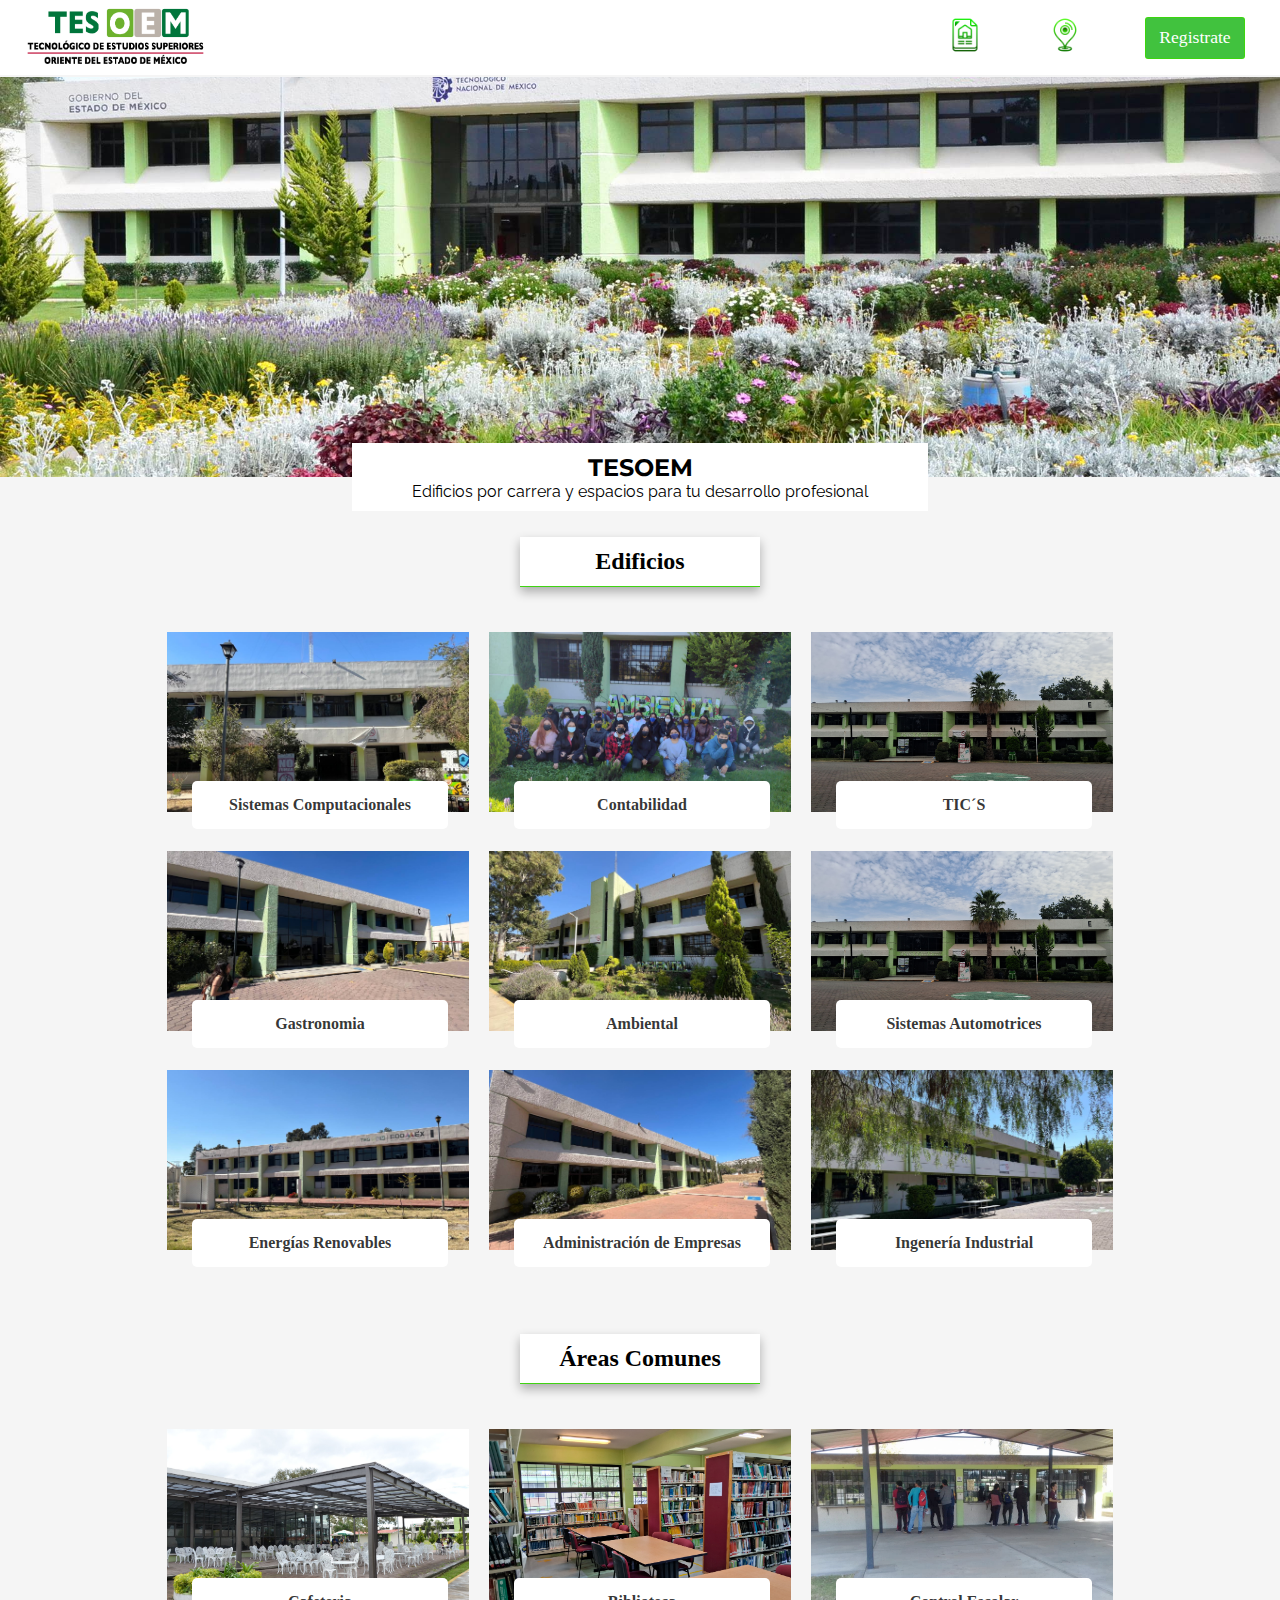
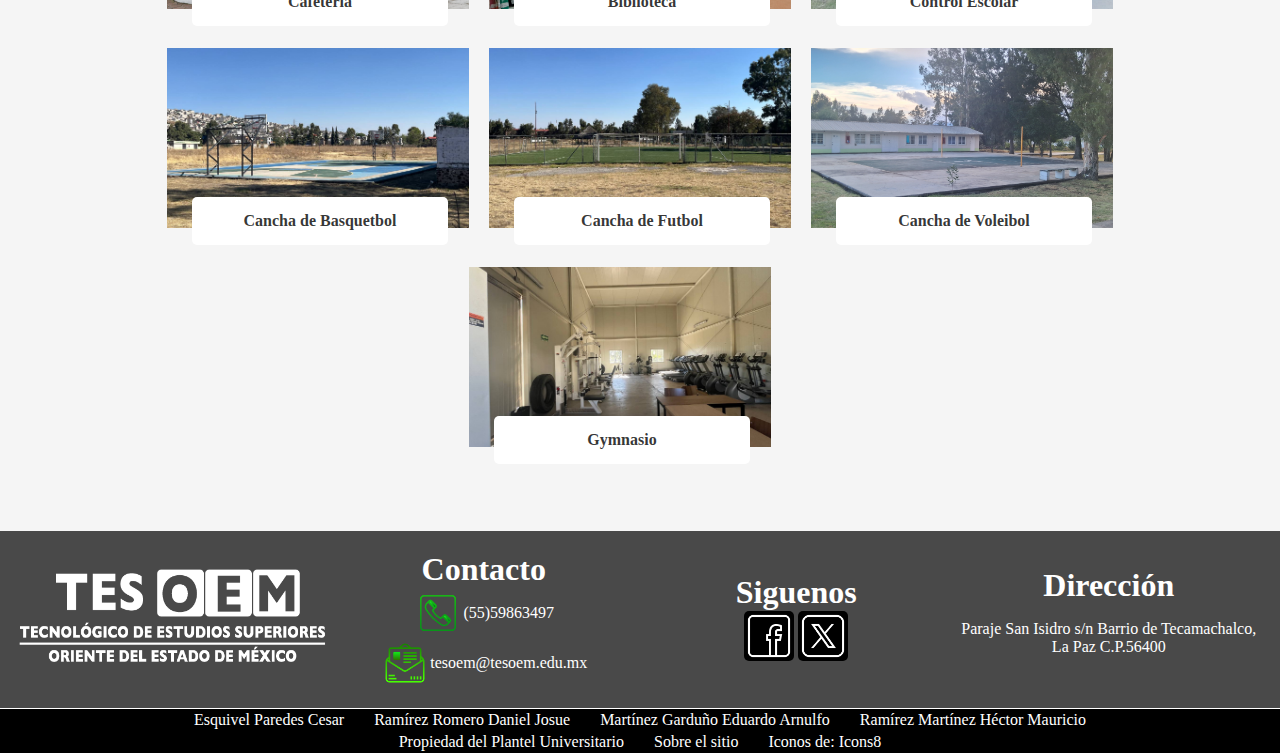
<file: instalaciones.html>
<!DOCTYPE html>
<html lang="en">
<head>
    <meta charset="UTF-8">
    <meta name="viewport" content="width=device-width, initial-scale=1.0">
    <link rel="icon" href="iconos/tesoem4.png">
    <link rel="preconnect" href="https://fonts.googleapis.com">
    <link rel="preconnect" href="https://fonts.gstatic.com" crossorigin>
    <link href="https://fonts.googleapis.com/css2?family=Montserrat:wght@300;400&family=Raleway:wght@300;400&display=swap" rel="stylesheet">
    <link rel="stylesheet" href="css/Instalaciones.css">
    <title>Instalaciones</title>
</head>
<body>

    <header id="barraSuperior">   
        <div class="contenedor">
            <img class="imagen" src="imagenes/TESOEM.png" alt="">
            <ul>
                <li>
                    <a href="index.html">
                        <div class="opcion">
                            <img src="iconos/incio.png" alt="">
                        </div>
                    </a>
                </li>
                <li>
                    <a href="ubicacion.html">
                        <div class="opcion">
                            <img src="iconos/marcador.png" alt="">
                            
                        </div>
                    </a>
                </li>
                <li>
                    <a href="registro.html" class="btn btn-1">Registrate</a>
                </li>
            </ul>
        </div>
    </header>
    
    <section id="Portada">
        <div class="Instalaciones">
            <div class="Imagen">
                <img src="imagenes/Teso.jpg" alt="">
            </div>
            <div class="Texto">
                <h4>TESOEM</h4>
                <span>Edificios por carrera y espacios para tu desarrollo profesional</span>
            </div>
        </div>
    </section>

    <section id="Espacios">
        <div class="subtitulo">
            <h2>Edificios</h2>
        </div>
        <div class="imagenes">     
            <a href="">
                <div class="foto">
                    <img src="imagenes/Sistemas.jpg" alt="">
                </div>
                <div class="titulo">
                    <h4>Sistemas Computacionales</h4>
                </div>
            </a>
            <a href="">
                <div class="foto">
                    <img src="imagenes/ambiental.jpg" alt="">
                </div>
                <div class="titulo">
                    <h4>Contabilidad</h4>
                </div>
            </a>
            <a href="">
                <div class="foto">
                    <img src="imagenes/EdiTics3.jpg" alt="">
                </div>
                <div class="titulo">
                    <h4>TIC´S</h4>
                </div>
            </a>
            <a href="">
                <div class="foto">
                    <img src="imagenes/Gastronomia1.jpg" alt="">
                </div>
                <div class="titulo">
                    <h4>Gastronomia</h4>
                </div>
            </a>
            <a href="">
                <div class="foto">
                    <img src="imagenes/Ambiental2.jpg" alt="">
                </div>
                <div class="titulo">
                    <h4>Ambiental</h4>
                </div>
            </a>
            <a href="">
                <div class="foto">
                    <img src="imagenes/EdiTics3.jpg" alt="">
                </div>
                <div class="titulo">
                    <h4>Sistemas Automotrices</h4>
                </div>
            </a>
            <a href="">
                <div class="foto">
                    <img src="imagenes/Energias.jpg" alt="">
                </div>
                <div class="titulo">
                    <h4>Energías Renovables</h4>
                </div>
            </a>
            <a href="">
                <div class="foto">
                    <img src="imagenes/Administracion1.jpg" alt="">
                </div>
                <div class="titulo">
                    <h4>Administración de Empresas</h4>
                </div>
            </a>
            <a href="">
                <div class="foto">
                    <img src="imagenes/Industrial1.jpg" alt="">
                </div>
                <div class="titulo">
                    <h4>Ingenería Industrial</h4>
                </div>
            </a>
        </div>
        <div class="subtitulo">
            <h2>Áreas Comunes</h2>
        </div>
        <div class="imagenes">
            <a href="">
                <div class="foto">
                    <img src="imagenes/cafe.jpg" alt="">
                </div>
                <div class="titulo">
                    <h4>Cafeteria</h4>
                </div>
            </a>
            <a href="">
                <div class="foto">
                    <img src="imagenes/biblio1.jpg" alt="">
                </div>
                <div class="titulo">
                    <h4>Biblioteca</h4>
                </div>
            </a>
            <a href="">
                <div class="foto">
                    <img src="imagenes/control.png" alt="">
                </div>
                <div class="titulo">
                    <h4>Control Escolar</h4>
                </div>
            </a>
            <a href="">
                <div class="foto">
                    <img src="imagenes/CanchaBas13.jpg" alt="">
                </div>
                <div class="titulo">
                    <h4>Cancha de Basquetbol</h4>
                </div>
            </a>
            <a href="">
                <div class="foto">
                    <img src="imagenes/CanchaFut.jpg" alt="">
                </div>
                <div class="titulo">
                    <h4>Cancha de Futbol</h4>
                </div>
            </a>
            <a href="">
                <div class="foto">
                    <img src="imagenes/CanchaV.jpg" alt="">
                </div>
                <div class="titulo">
                    <h4>Cancha de Voleibol</h4>
                </div>
            </a>
            <a href="">
                <div class="foto">
                    <img src="imagenes/Gymnasio1.jpg" alt="">
                </div>
                <div class="titulo">
                    <h4>Gymnasio</h4>
                </div>
            </a>
            <a href=""></a>
            <a href=""></a>
        </div>
    </section>

    <footer id="Footer">
        <div class="parte-1">
            <div class="col">
                <img src="imagenes/Logo.webp" alt="TESOEM">     
            </div>
            <div class="col1">
                <h1>Contacto</h1>
                <div class="contacto">
                    <img src="iconos/telefono.png" alt="">
                    <p> (55)59863497</p>
                </div>
                <div class="contacto">
                    <img src="iconos/correo.png" alt="">
                    <p> tesoem@tesoem.edu.mx</p>  
                </div>
            </div>
            <div class="col2">
                <h1>Siguenos</h1>
                <a href="https://www.facebook.com/TESOEMOficial"><img src="iconos/facebook1.png" alt=""></a>
                <a href="https://twitter.com/tesoem"><img src="iconos/twitter.png" alt=""></a>
            </div>
            <div class="col3">
                <h1>Dirección</h1>
                <p>Paraje San Isidro s/n Barrio de Tecamachalco, La Paz C.P.56400</p>
            </div>
        </div>
        <div class="parte-2">
            <div class="estudiantes">
                <p>Esquivel Paredes Cesar</p>
                <p>Ramírez Romero Daniel Josue</p>
                <p>Martínez Garduño Eduardo Arnulfo</p>
                <p>Ramírez Martínez Héctor Mauricio</p> 
            </div>
            <div class="datos">
                <p>Propiedad del Plantel Universitario</p>
                <a href="#">Sobre el sitio</a>
                <a href="https://icons8.com">Iconos de: Icons8</a>
            </div>
        </div>
    </footer>

    <script src="javascript/Ints_Imagenes.js"></script>

</body>
</html>
</file>
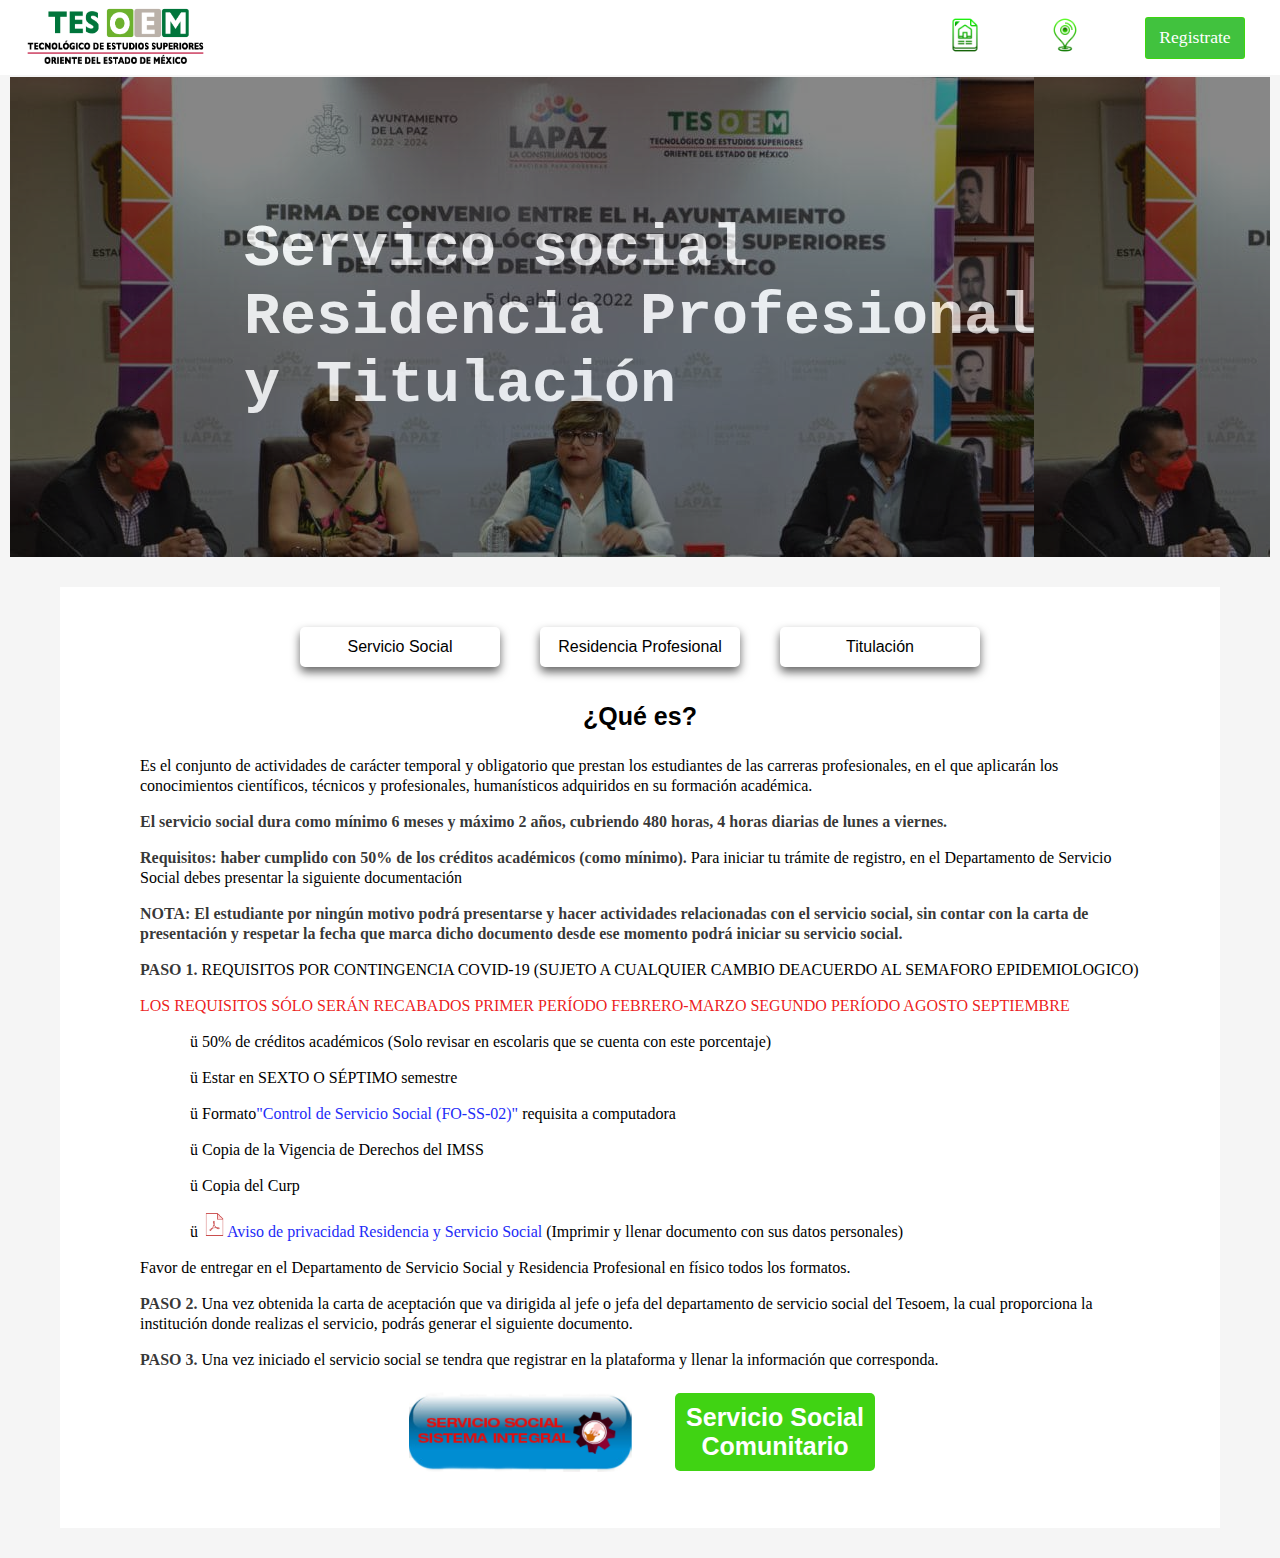
<file: Servicio.html>
<!DOCTYPE html>
<html lang="en">
<head>
    <meta charset="UTF-8">
    <meta name="viewport" content="width=device-width, initial-scale=1.0">
    <link rel="icon" href="iconos/tesoem4.png">
    <link rel="stylesheet" href="css/Servicio.css">
    <script src="javascript/Servicio_C.js"></script>
    <title>Servicio</title>
</head>
<body>

    <header id="barraSuperior">   
        <div class="contenedor">
            <img class="imagen" src="imagenes/TESOEM.png" alt="">
            <ul>
                <li>
                    <a href="index.html">
                        <div class="opcion">
                            <img src="iconos/incio.png" alt="">
                        </div>
                    </a>
                </li>
                <li>
                    <a href="ubicacion.html">
                        <div class="opcion">
                            <img src="iconos/marcador.png" alt="">
                            
                        </div>
                    </a>
                </li>
                <li>
                    <a href="registro.html" class="btn btn-1">Registrate</a>
                </li>
            </ul>
        </div>
    </header>

    <section id="portada">
        <div class="titulo">            
            <h1>Servico social <br> Residencia Profesional <br> y Titulación</h1>
        </div>
    </section>
    
    <section id="PrincipalC">
        <div class="Informacion">
            <div class="boton">
                <a href="#info1" class="Boton">Servicio Social</a>
                <a href="#info2" class="Boton">Residencia Profesional</a>
                <a href="#info3" class="Boton">Titulación</a>
            </div>
            <div class="informacion">
                <div id="info1" class="info activo">
                    <h3>¿Qué es?</h3>
                    <p>Es el conjunto de actividades de carácter temporal y obligatorio que prestan los estudiantes de las carreras profesionales, en el que aplicarán los conocimientos científicos, técnicos y profesionales, humanísticos adquiridos en su formación académica.</p>
                    <p><strong>El servicio social dura como mínimo 6 meses y máximo 2 años, cubriendo 480 horas, 4 horas diarias de lunes a viernes.</strong></p>
                    <p><strong>Requisitos: haber cumplido con 50% de los créditos académicos (como mínimo).</strong> Para iniciar tu trámite de registro, en el Departamento de Servicio Social debes presentar la siguiente documentación</p>
                    <p><strong>NOTA: El estudiante por ningún motivo podrá presentarse y hacer actividades relacionadas con el servicio social, sin contar con la carta de presentación y respetar la fecha que marca dicho documento desde ese momento podrá iniciar su servicio social. </strong></p>
                    <p><strong>PASO 1.</strong> REQUISITOS POR CONTINGENCIA COVID-19 (SUJETO A CUALQUIER CAMBIO DEACUERDO AL SEMAFORO EPIDEMIOLOGICO) </P> 
                    <p style="color:rgba(234, 2, 2, 0.9);">LOS REQUISITOS SÓLO SERÁN RECABADOS PRIMER PERÍODO FEBRERO-MARZO SEGUNDO PERÍODO AGOSTO SEPTIEMBRE </P>
                    <div class="requisitos">
                        <p><span style="font-family:wingdings;">ü</span> 50% de créditos académicos (Solo revisar en escolaris que se cuenta con este porcentaje) </P>
                        <p><span style="font-family:wingdings;">ü</span> Estar en SEXTO O SÉPTIMO semestre
                        <p><span style="font-family:wingdings;">ü</span> Formato<a href="Documentos/FO-SS-02.docx" download="FO-SS-02 Control de Servicio Social 2024 .docx">"Control de Servicio Social (FO-SS-02)"</a> requisita  a computadora </P>
                        <p><span style="font-family:wingdings;">ü</span> Copia de la Vigencia de Derechos del IMSS </P>
                        <p><span style="font-family:wingdings;">ü</span> Copia del Curp </P>
                        <p><span style="font-family:wingdings;">ü</span> <a href="https://tesoem.edomex.gob.mx/sites/tesoem.edomex.gob.mx/files/files/AVISO%20DE%20%20PRIVACIDAD%20.pdf"><img src="iconos/pdf.png" alt=""><span>Aviso de privacidad Residencia y Servicio Social</span></a> (Imprimir y llenar documento con sus datos personales) </P>
                    </div>
                    <p>Favor de entregar en el Departamento de Servicio Social y Residencia Profesional en físico todos los formatos. </P>
                    <p><strong>PASO 2.</strong> Una vez obtenida la carta de aceptación que va dirigida al jefe o jefa del departamento de servicio social del Tesoem, la cual proporciona la institución donde realizas el servicio, podrás generar el siguiente documento. </P>
                    <p><strong>PASO 3.</strong> Una vez iniciado el servicio social se tendra que registrar en la plataforma y llenar la información que corresponda. </P>
                    <div class="botones">
                        <a href="https://appsj1.cggedomex.gob.mx:8443/serviciosocial/servlet/com.serviciosocial.inicio"><img src="imagenes/Servico.png" alt=""></a>
                        <a href="https://serviciosocialsuperior.edugem.gob.mx/" class="Dos"><h3>Servicio Social Comunitario</h3></a>
                    </div>   
                </div>
                <div id="info2" class="info">
                    <h3>¿Qué es?</h3>
                    <p>Es la asignatura que marca el plan de estudios en noveno semestre, donde el alumnado desarrolla un proyecto en áreas de trabajo del Sector Público, Privado o Social, aplicando los conocimientos adquiridos en la formación académica.</p>
                    <p><strong>Los estudiantes deberán buscar su empresa para realizar su residencia profesional.</strong></p>
                    <p><strong>La Residencia Profesional dura 500 horas: 6 horas mínimas por día, en un periodo de 4 meses mínimo y 6 meses máximo.</strong></p>
                    <p>El registro de Residencia se debe realizar en el Departamento de Servicio Social previos al inicio del semestre, debes iniciar tu procedimiento de documentación (tienes oportunidad de terminar el trámite dos semanas al iniciado el semestre, después de ese periodo, no se recibirá documentación).</p>
                    <p><strong>NOTA: Recomendación jurídica, ningún estudiante podrá hacer residencia profesional en otro estado y fuera del país( si no se tiene convenio de colaboración en la empresa o institución pública) para el Estado de México y la CDMX, queda exentos de convenios, solo que las empresas lo soliciten.</strong></p> 
                    <p><strong>El estudiante por ningún motivo podrá presentarse y hacer actividades relacionadas con la residencia profesional, sin contar con la carta de presentación y respetar la fecha que marca dicho documento, desde ese momento podrá iniciar su residencia profesional.</strong></p>
                    <p><strong>REQUISITOS PARA TRAMITAR RESIDENCIA PROFESIONAL.</strong></p>
                    <p style="margin-left: 50px;">1.- 80% de créditos académicos</p>
                    <p><strong>PASO 1.</strong> REQUISITOS POR CONTINGENCIA COVID-19 (SUJETO A CUALQUIER CAMBIO DEACUERDO AL SEMAFORO EPIDEMIOLOGICO) </p>
                    <p style="color:rgba(234, 2, 2, 0.9);">LOS REQUISITOS SÓLO SERÁN RECABADOS: PRIMER PERÍODO FEBRERO-MARZO SEGUNDO PERÍODO AGOSTO SEPTIEMBRE</p>
                    <div class="requisitos">
                        <p><span style="font-family:wingdings;">ü</span> 80% de créditos académicos  (Solo revisar en escolaris que se cuenta con este porcentaje)</p>
                        <p><span style="font-family:wingdings;">ü</span> Estar inscrito en NOVENO semestre</p>
                        <p><span style="font-family:wingdings;">ü</span> Formato <a href="Documentos/FO-SS-04.docx" download="FO-SS-04 Solicitud de Carta de Presentación para Residencia Profesional 2024.docx">"Solicitud de Carta de Presentación para Residencia Profesional (FO-SS-04)"</a> llenar a computadora</p>
                        <p><span style="font-family:wingdings;">ü</span> Formato <a href="Documentos/FO-SS-08.docx" download="FO-SS-08 Autorización para Residencia Profesional 2024.docx">“Autorización para Residencia Profesional (FO-SS-08)”</a> llenar a computadora datos personales, recabar sellos y firmas de los Departamentos que se mencionan.</p>
                        <p><span style="font-family:wingdings;">ü</span> Copia de la Vigencia de Derechos del IMSS</p>
                        <p><span style="font-family:wingdings;">ü</span> <a href="https://tesoem.edomex.gob.mx/sites/tesoem.edomex.gob.mx/files/files/AVISO%20DE%20%20PRIVACIDAD%20_0.pdf"><img src="iconos/pdf.png" alt="">Aviso de privacidad Residencia y Servicio Social</a> (Imprimir y llenar documento con sus datos personales)</p>
                        <p><span style="font-family:wingdings;">ü</span> Favor de entregar en el Departamento de Servicio Social y Residencia Profesional en físico todos los formatos.</p>
                    </div>
                    <p><strong>PASO 2.</strong> Una vez entregada la documentación en el departamento de servicio social, se genera la carta de presentación, que se emite a la institución donde realizará su residencia profesional.</p>
                    <p><strong>PASO 3.</strong> La institución o empresa deberá generar la carta de aceptación con los requisitos solicitados y esta será entregada al departamento de servicio social.</p>
                    <p><strong>PASO 4.</strong> La carta de término será entregada después de la fecha de finalización de su residencia profesional al departamento.</p>
                </div>
                <div id="info3" class="info">
                    <h3>¿Qué es?</h3>
                    <p>Proceso mediante el cual un estudiante obtiene formalmente su título universitario o grado académico al completar todos los requisitos de su programa de estudios. La titulación es un paso crucial que reconoce oficialmente el logro académico del estudiante y le otorga el derecho a ejercer su profesión en el campo correspondiente.</p>
                    <p>El TESOEM tiene diez formas para poder obtener tu titulo las cuales son:</p>
                    <div class="requisitos">
                        <p>I.Tesis Profesional;</p>
                        <p>II. Libro de Texto o Prototipo Didáctico;</p>
                        <p>III. Proyecto de Investigación;</p>
                        <p>IV. Diseño o Rediseño de Equipo, Aparato o Maquinaria;</p>
                        <p>V. Curso Especial de Titulación;</p>
                        <p>VI. Examen por Áreas de Conocimiento;</p>
                        <p>VII. Memoria de Experiencia Profesional;</p>
                        <p>VIII. Promedio General Sobresaliente;</p>
                        <p>IX. Estudios de Posgrado, y</p>
                        <p>X. Memoria de Residencia Profesional.</p>
                    </div>
                </div>
            </div>
        </div>
    </section>   
</body>
</html>
</file>
<file: css/Actividades.css>
* {
    box-sizing: border-box;
}

body{
    margin: 0;
    padding: 0;
    font-family: 'Crimson Text', serif;
    background-color: rgb(245, 245, 245);
}

/* -------------------------------------- Estilos Header ---------------------------------------- */

#barraSuperior{
    background: #ffffff;
    position: fixed;
    top: 0;
    left: 0;
    right: 0;
    width: auto;
    transition: 0.7s;
    padding: 5px;
    z-index: 100;
}

#barraSuperior.abajo{
    background-color: #ffffff;
    box-shadow: 5px 5px 10px rgba(0, 0, 0, 0.3);
    padding: 5px;
    z-index: 100;
}

#barraSuperior .contenedor{
    display: flex;
    justify-content:space-between;
}

#barraSuperior .contenedor .imagen{
    width: 180px;
    height: auto;
    margin-left: 20px;
    margin-right: 20px;
}

#barraSuperior ul{
    display: flex;
    align-items: center;
    margin: 0;
    padding: 0;
    height: 65px;
}

#barraSuperior .contenedor ul li{
    list-style: none;
    margin: 0px 30px;
}

#barraSuperior .contenedor ul li a{
    text-decoration: none;
    color: rgb(36, 34, 34);
    font-size: 1.1em;
}

#barraSuperior .contenedor ul li .btn{
    border: 1px solid #3cd908e3;
    background-color: #08af04c4;
    color: white;
    border-radius: 3px;
    display: flex;
    width: 100px;
    height: 42px;
    align-items: center;
    justify-content: center;
}

#barraSuperior .contenedor ul li .btn:hover{
    color: #40d313;
    background-color: #ffffff;
    border: 3px solid rgba(54, 179, 4, 0.8);
    box-shadow: 0 2px 10px rgba(34, 34, 34, 0.75);
}

#barraSuperior .contenedor ul li a img{
    width: 40px;
    height: 40px;
    margin: 0px;
}

/* ---------------- Estilo para imagen de la pantalla ----------------------*/

#titulo-Act{
    margin-top: 77px;
}

#titulo-Act .Act-fut{
    width: 1200px;
    height: 435px;
    margin: 20px;
    position: relative;
    background-color: #ffffff;
    border-radius: 20px;

}

#titulo-Act .Act-fut .Tuzo{
    width: 100%;
    height: 100%;
    object-fit: contain; /*para ajustar la imagen y que se vea clara*/
    /*border-bottom: 4px solid #40d313;*/
    z-index: 1;
}

#titulo-Act .Act-fut h1{
    position: absolute;
    top: 15%;
    transform: translateX(700px);
    font-size: 3.5em;
}

/* -------------------------- Imagenes Deportes --------------------------- */

#Actividad{
    width: 100%;
    height: 100%;
    padding: 12px;
}

#Actividad .titulo{
    background-color: #ffffff;
    text-align: center;
    height: auto;
    box-shadow: 0px 10px 20px rgba(0 0 0 /0.6);
    padding: 10px 20px;
    margin: 30px 300px;
    border-bottom: 2px solid #40d313;
}

#Actividad .Deportes .Principal{
    width: 100%;
    height: 500px;
    position: relative;
    border-bottom: 2px solid #40d313;
}

#Actividad .Deportes .Principal .main{
    width: 100%;
    height: 100%;
    border-radius: 5px;
    object-fit: cover;
}

#Actividad .Deportes .Principal .name{
    position: absolute;
    color: #ffffff;
    background-color: rgba(0 0 0 /0.5);
    border-radius: 3px;
    font-size: 50px;
    font-weight: bold;
    font-family: monospace;;
    animation:showcontent 1s ease-in-out 1 forwards;
    left: calc(140px);
    top: 100px;
}

#Actividad .Deportes .Cartas_contenedor{
    display: flex;
    /* justify-content: space-between; */
    /* position: absolute; */
    /* left: calc(550px + 20px); */
    transform: translateY(-35px);
    justify-content: center;
    align-items: center;
    
}

#Actividad .Deportes .Cartas_contenedor .Contenido .Cartas{
    width: 50px;
    height: 0px;
    border-radius: 5px;
    cursor: pointer;
    object-fit: cover;
    opacity: .9;
    transition: 3s;
    border: 2px solid white;
    margin: 0px 10px;
}

#Actividad .Deportes .Cartas_contenedor .Contenido:nth-child(1){
    left:calc(960px);
    transition: left 0.5s ease-in-out;
}

#Actividad .Deportes .Cartas_contenedor .Contenido:nth-child(2){
    left:calc(790px);
    transition: left 0.5s ease-in-out;
}

#Actividad .Deportes .Cartas_contenedor .Contenido:nth-child(3){
    left:calc(620px);
}

#Actividad .Deportes .Cartas_contenedor .Contenido:nth-child(4){
    left:calc(450px);
}

#Actividad .Deportes .Cartas_contenedor .Contenido .Cartas:hover{
    opacity: 1;
}

.active{
    opacity: 1 !important;
    box-shadow: 0 5px 5px rgba(1, 23, 46, 0.6);
}

@keyframes showcontent{
    from{
        opacity: 0;
        transform: translate(0,100px);
        filter:blur(33px);
    }to{
        opacity: 1;
        transform: translate(0,0);
        filter:blur(0);
    }
}


/* ------------------------------- Cultura --------------------------------*/

#Cultura{
    display: flex;
    border-bottom: 4px solid #40d313;
}

#Cultura .Mosaico-cultura{
    display: grid;
    width: 100%;
    grid-template-columns: 33.33% 33.33% 33.33%;
    grid-template-rows: 150px;
}

#Cultura .Mosaico-cultura .actividad{
    margin: 10px 50px;
    box-shadow: 0px 2px 10px rgba(0, 0, 0, 0.6);
    padding: 5px 60px;
    text-align: center;
    background-color: rgba(255, 255, 255, 1);
}

#Cultura .Mosaico-cultura .actividad h1{
    margin: 0px;
}

/* ---------------------------- Títulos --------------------------- */
.Titulo{
    display: flex;
    align-items: center;
    justify-content: center;
}

.Titulo h1{
    font-weight: bold;
    background-color: #ffffff;
    height: auto;
    padding: 10px 20px;
    box-shadow: 0px 5px 10px rgba(0 0 0 /0.5);
    border-radius: 4px;
    color: rgba(0, 0, 0, 0.65);
    /*color:#40d313;*/
    text-align: center;
    font-size: 2.5em;
    font-family: 'Gill Sans', 'Gill Sans MT', Calibri, 'Trebuchet MS', sans-serif;
}

/* ----------------------------------------- Carrusel Vinculacion ----------------------------*/

.slideshow-container {
    width: 100%;
    height: 450px;
    position: relative;
    display: flex;
    justify-content: center;
    align-items: center;
    padding: 0px 5px;
    margin: 10px 0px;
}

.slideshow-container .mySlides {
    display: none;
    width: 100%;
    height: 450px;
    position: relative;
}

.slideshow-container .mySlides img {
    /*vertical-align: middle;*/
    width: 100%;
    max-height: 100%;
    object-fit: cover;
    border-radius: 20px;
}

.slideshow-container .mySlides .span{
    position: absolute;
    top: 0;
    left: 0;
    width: 100%;
    height: 100%;
    background-color: rgba(11, 11, 11, 0.4);
    color: white;
    display: flex;
    justify-content: center;
    align-items: baseline;
    opacity: 1;
    transition: opacity 0.3s ease;
    border-radius: 20px;
}

/* Next & previous buttons */
.prev, .next {
    cursor: pointer;
    position: absolute;
    top: 50%;
    width: auto;
    padding: 16px;
    color: white;
    font-weight: bold;
    font-size: 40px;
    transition: 0.6s ease;
    border-radius: 0 3px 3px 0;
    user-select: none;
    margin: -30px 10px;
}
/* Position the "next button" to the right */
.prev {
    left: 0;
    border-radius: 3px 0 0 3px;
}

.next {
    right: 0;
    border-radius: 3px 0 0 3px;
}
/* On hover, add a black background color with a little bit see-through */
.prev:hover, .next:hover {
    background-color: rgba(0,0,0,0.8);
}
.botones{
    position: absolute;
    bottom: 5%;
}

/* The dots/bullets/indicators */
.dot {
    cursor: pointer;
    height: 15px;
    width: 15px;
    margin: 0 10px;
    background-color: #101010;
    border-radius: 50%;
    display: inline-block;
    transition: background-color 0.6s ease;
    border: 2px solid white;
}

.active, .dot:hover {
    background-color: #f1f1f1;
}
/* Fading animation */
.fade {
    -webkit-animation-name: fade;
    -webkit-animation-duration: 1.5s;
    animation-name: fade;
    animation-duration: 1.5s;
}
@-webkit-keyframes fade {
    from {opacity: .4} 
    to {opacity: 1}
}
@keyframes fade {
    from {opacity: .4} 
    to {opacity: 1}
}


/* --------------------------------------- Estilos Footer --------------------------------------*/

#Footer .parte-1{
    background-color: rgb(73, 73, 73);
    color: white;
    width: 100%;
    height: auto;
    padding: 20px 15px;
    text-align: center;
    align-items: center;
    display: grid;
    grid-template-columns: repeat(4,1fr);
    border-bottom: 1px solid rgb(255 255 255);

}

#Footer .parte-1 h1{
    margin: 0;
}

#Footer .parte-1 .col img{
    width: 100%;
    height: auto;
}

#Footer .parte-1 .col1{
    text-align: center;
}

#Footer .parte-1 .col1 .contacto{
    display: flex;
    align-items: center;
    justify-content: center;
}

#Footer .parte-1 .col1 .contacto img{
    width: 50px;
    height: 50px;
    border-radius: 5px;
}

#Footer .parte-1 .col1 .contacto p{
    margin: 0;
}

#Footer .parte-1 .col2 a img{
    width: 50px;
    height: 50px;
    border-radius: 5px;
}

#Footer .parte-2{
    width: 100%;
    height: auto;
    background-color: black;
    color: white;
}

#Footer .parte-2 p{
    margin: 0px;
    padding: 0px 15px;
}

#Footer .parte-2 .estudiantes,
#Footer .parte-2 .datos{
    display: flex;
    justify-content: center;
    padding: 2px 0px;
}

#Footer .parte-2 .datos a{
    text-decoration: none;
    padding: 0px 15px;
    color: white;
}

@media (min-width: 320px) and (max-width: 550px){

/* ----------------------- Header ----------------------------- */

    #barraSuperior .contenedor {
        display: flex;
        align-items: center;
        flex-direction: column;
    }

    #barraSuperior .contenedor .imagen{
        width: 45%;
        padding-top: 1%;
    }

    #barraSuperior .contenedor ul {
        height: auto; /* Cambia la altura a automática */
        display: flex;
        flex-direction: row;
        padding: 5px;
    }

    #barraSuperior .contenedor ul li {
        padding: 0px 15px;
        margin: 0px;
    }

    #barraSuperior .contenedor ul li .btn {
        width: 80px; /* Redefine el ancho del botón */
        height: 32px; /* Redefine la altura del botón */
    }

    #barraSuperior .contenedor ul li a img {
        width: 30px; /* Redefine el tamaño de las imágenes */
        height: 30px; /* Redefine el tamaño de las imágenes */
    }

/* ---------------- Estilo para imagen de la pantalla ----------------------*/

    #titulo-Act{
        width: 100%;
        margin-top: 31%;
        padding: 0px 10px;
    }

    #titulo-Act .Act-fut{
        width: 100%;
        height: 250px;
        padding: 4%;
        margin: 0px;
    }
    #titulo-Act .Act-fut h1{
        font-size: 2rem;
        transform: none;
        top: 0%;
        margin: 3%;
        font-family: monospace;
    }

/* -------------------------- Imagenes Deportes --------------------------- */
    #Actividad .Deportes .Principal{
        height: 250px;    
    }

    #Actividad .Deportes .Principal .main{
        border-radius: 10px;
    }

    #Actividad .Deportes .Principal .name{
        border-radius: 6px;
        font-size: 25px;
        left: calc(80px);
        top: -10px;
    }

    #Actividad .Deportes .Cartas_contenedor .Contenido .Cartas{
        width: 10px;
        height: 10px;
    }
/* ---------------------------- Títulos --------------------------- */

    .Titulo h1{
        width: 75%;
        height: 0%;
        font-size: 2.2rem;
        font-family:'Gill Sans', 'Gill Sans MT', Calibri, 'Trebuchet MS', sans-serif
    }

/* ------------------------------- Cultura --------------------------------*/

    #Cultura .Mosaico-cultura{
        display: block;
    }

    #Cultura .Mosaico-cultura .actividad{
        border-radius: 10px;
    }

/* ----------------------------------------- Carrusel Vinculacion ----------------------------*/

    .slideshow-container {
        height: 250px;
        
    }

    .slideshow-container .mySlides {
        max-height: 250px;
    }

    .slideshow-container .mySlides .span {
        font-size: 10px;
    }

    .dot{
        height: 13px;
        width: 13px;
    } 

    .prev, .next,.text {
        font-size: 12px
    }

/* --------------------------------------- Footer -------------------------------------*/
    
    #Footer .parte-1{
        display: block;
        padding: 20px;
    }

    #Footer .parte-1 .col img{
        width: 200px;
    }
    #Footer .parte-1 .col,
    #Footer .parte-1 .col1,
    #Footer .parte-1 .col2,
    #Footer .parte-1 .col3{
        padding: 10px;
    }

    #Footer .parte-2 .estudiantes{
        display: grid;
        grid-template-columns: 49% 49%;
        grid-template-rows: 30% 30%;
        text-align: center;
        border-bottom: 1px solid rgb(255 255 255);
        font-size: 11px;

    }

    #Footer .parte-2 .estudiantes p{
        padding: 5px;
    }

    #Footer .parte-2 .datos{
        display: grid;
        text-align: center;
        grid-template-columns: 33.3% 33.3% 33.3%;
        grid-template-rows: 30px;
        padding: 10px 0px;
        align-items: center;
        font-size: 9px;
    }
}
</file>
<file: css/Sistemas.css>
* {
    box-sizing: border-box;
}

body{
    margin: 0;
    padding: 0;
    font-family: 'Crimson Text', serif;
    background-color: rgb(245, 245, 245);
}

/* -------------------------------------- Estilos Header ---------------------------------------- */

#barraSuperior{
    background: #ffffff;
    position: fixed;
    top: 0;
    left: 0;
    right: 0;
    width: auto;
    transition: 0.7s;
    padding: 5px;
    z-index: 100;
}

#barraSuperior.abajo{
    background-color: #ffffff;
    box-shadow: 5px 5px 10px rgba(0, 0, 0, 0.3);
    padding: 5px;
    z-index: 100;
}

#barraSuperior .contenedor{
    display: flex;
    justify-content:space-between;
}

#barraSuperior .contenedor .imagen{
    width: 180px;
    height: auto;
    margin-left: 20px;
    margin-right: 20px;
}

#barraSuperior ul{
    display: flex;
    align-items: center;
    margin: 0;
    padding: 0;
    height: 65px;
}

#barraSuperior .contenedor ul li{
    list-style: none;
    margin: 0px 30px;
}

#barraSuperior .contenedor ul li a{
    text-decoration: none;
    color: rgb(36, 34, 34);
    font-size: 1.1em;
}

#barraSuperior .contenedor ul li .btn{
    border: 1px solid #3cd908e3;
    background-color: #08af04c4;
    color: white;
    border-radius: 3px;
    display: flex;
    width: 100px;
    height: 42px;
    align-items: center;
    justify-content: center;
}

#barraSuperior .contenedor ul li .btn:hover{
    color: #40d313;
    background-color: #ffffff;
    border: 3px solid rgba(54, 179, 4, 0.8);
    box-shadow: 0 2px 10px rgba(34, 34, 34, 0.75);
}

#barraSuperior .contenedor ul li a img{
    width: 40px;
    height: 40px;
    margin: 0px;
}
/* -------------------------------- Imagen --------------------------*/
#Contenido1 .imagen{
    width: 100%;
    height: 350px;
    margin-top: 76px;
    background-color: #ffffff;
    
}

#Contenido1 .imagen img{
    width: 100%;
    max-height: 345px;
    object-fit: contain;
}

/* -------------------------------- Descripción --------------------------*/

#Contenido2{
    width: 100%;
    height: auto;
    border-bottom: 1.5px solid #40d313;
}

#Contenido2 .Cuadro-de-texto ul{
    display: flex;
    margin: 10px 140px;
    padding: 17px;
    justify-content: center;
    align-items: center;
    background-color: #ffffff;
    box-shadow: 0px 5px 5px rgba(40 40 40 /0.7);
    border-radius: 10px;
}

#Contenido2 .Cuadro-de-texto ul li{
    list-style: none;
    position: relative;
    width: 135px;
    height: 135px;
    margin: 0px 10px;
    border-radius: 50px;
    border: 2px solid #40d313;
    display: flex;
    justify-content: center;
    align-items: center;
    background-color: #ffffff;
    box-shadow: 0px 5px 5px rgba(0, 0, 0, 0.9);
}

#Contenido2 .Cuadro-de-texto ul li .button{
    position: absolute;
    top: 0px;
    left: 0px;
    width: 100%;
    height: 100%;
    border-radius: 48px;
    background-color: rgb(82, 82, 82);
    display: flex;
    align-items: center;
    justify-content: center;
    opacity: 0;
    transition: opacity 0.3s ease;
}

#Contenido2 .Cuadro-de-texto ul li .button:hover{
    opacity: 1;
}


#Contenido2 .Cuadro-de-texto ul li .button a{
    text-decoration: none;
    text-align: center;   
}

#Contenido2 .Cuadro-de-texto ul li .button h1{
    margin: 0;
    color: white;
    text-align: center;
}

#Contenido2 .Cuadro-de-texto .Referencias{
    margin: 20px;
    padding: 30px 70px;
    border-radius: 10px;
    text-align: justify;
    box-shadow: 0px 2px 10px rgba(0, 0, 0, 0.6);
    background-color: #ffffff;
}

#Contenido2 .Cuadro-de-texto .Referencias #boton1 span{
    font-family: 'Montserrat', sans-serif;;
}

#Contenido2 .Cuadro-de-texto .Referencias #boton5 a{
    text-decoration: none;
    color: white;
    background-color: #1db521;
    padding: 10px 20px;
    text-align: center;
    border-radius: 20px;
    margin: 0px 20px;
}
#Contenido2 .Cuadro-de-texto .Referencias #boton5 a:hover{
    background-color: #ffffff;
    color: #40d313;
    border: 2px solid #40d313;
    transform: scale(0.8);
}

#Contenido2 .Cuadro-de-texto .Referencias #boton5 img{
    width: 100%;
    padding: 30px 15px;
}

#Contenido2 .Cuadro-de-texto .Referencias #boton5 .semestre{
    display: flex;
    box-shadow: none;
}

#Contenido2 .Cuadro-de-texto .Referencias #boton5 .semestre li{
    border-radius: 15px;
    width: 80px;
    height: 35px;
    cursor: pointer;
}

#Contenido2 .Cuadro-de-texto .Referencias #boton5 .semestre a{
    text-decoration: none;
    color: black;
}


#Contenido2 .Cuadro-de-texto .Referencias #boton5 .planM .materias .tira{
    padding: 0px;
    box-shadow: none;
    margin: 10px;

}

#Contenido2 .Cuadro-de-texto .Referencias #boton5 .planM .materias .tira li{
    width: 135px;
    height: 70px;
    border: 1px solid #111111;
    border-radius: 5px;
    text-align: center;
    box-shadow: none;
    padding: 5px;
    font-size: 14px;
}

#Contenido2 .Cuadro-de-texto .Referencias #boton5 .semestre a button{
    background-color: rgb(255 255 255);
    border: none;
    height: 30px;
    box-shadow: 0px 5px 10px rgba(10 10 10 /0.4);
    border-radius: 10px;
    cursor: pointer;
}

/* Oculta todos los elementos con la clase "Texto" por defecto */
#Contenido2 .Cuadro-de-texto .Referencias .Texto {
    display: none;    
}

#Contenido2 .Cuadro-de-texto .Referencias #boton5 .planM .materias{
    display: none;
}
/* Muestra solo los elementos con la clase "activo"*/

#Contenido2 .Cuadro-de-texto .Referencias .Texto.activo {
    display: block;
}
 
#Contenido2 .Cuadro-de-texto .Referencias #boton5 .planM .materias.act {
    display: block;
}

/* ----------------- Imagenes interactivas ------------------ */
#Laboratorios{
    width: 100%;
    height: 100vh;
    padding: 30px 40px;
    margin-top: 40px;
}

#Laboratorios .Imagen .Principal{
    width: 100%;
    height: 480px;
    position: relative;
}

#Laboratorios .Imagen .Principal .main{
    width: 100%;
    height: 100%;
    border-radius: 5px;
    object-fit: cover;
}

#Laboratorios .Imagen .Principal .name{
    position: absolute;
    background-color: rgba(0 0 0 /0.5);
    color: #f1f1f1;
    border-radius: 3px;
    font-size: 40px;
    font-weight: bold;
    animation:showcontent 1s ease-in-out 1 forwards;
    left: calc(40px);
    top: 100px;
}
#Laboratorios .Imagen .Principal .des{
    position: absolute;
    background-color: rgba(0 0 0 /0.5);
    color: #f1f1f1;
    border-radius: 3px;
    margin:20px 0;
    animation:showcontent 1s ease-in-out 0.3s 1 forwards;
    left: calc(40px);
    top: 170px;
}

#Laboratorios .Imagen .Cartas_contenedor{
    height: 80px;
    display: flex;
    justify-content: space-between;
    position: absolute;
    left: calc(490px);
    transform: translateY(-30px);
    
}

#Laboratorios .Imagen .Cartas_contenedor .Contenido .Cartas{
    width: 50px;
    height: 0px;
    border-radius: 5px;
    cursor: pointer;
    object-fit: cover;
    opacity: .9;
    transition: 3s;
    border: 2px solid white;
    margin: 0px 10px;
}

#Laboratorios .Imagen .Cartas_contenedor .Contenido .name{
    background-color: rgba(0 0 0 /0.5);
    border-radius: 3px;
    font-size: 40px;
    font-weight: bold;
    display: none;
    opacity: 0;
    animation:showcontent 1s ease-in-out 1 forwards;
}

#Laboratorios .Imagen .Cartas_contenedor .Contenido .des{
    background-color: rgba(0 0 0 /0.5);
    border-radius: 3px;
    margin:20px 0;
    opacity: 0;
    display: none;
    animation:showcontent 1s ease-in-out 0.3s 1 forwards;
}

#Laboratorios .Imagen .Cartas_contenedor .Contenido .Cartas:hover{
    opacity: 1;
}

.active{
    opacity: 1 !important;
    /*box-shadow: 0 5px 5px rgba(1, 23, 46, 0.6);*/
    animation:showcontent 1s ease-in-out 1 forwards
}

@keyframes showcontent{
    from{
        opacity: 0;
        transform: translate(0,100px);
        filter:blur(33px);
    }to{
        opacity: 1;
        transform: translate(0,0);
        filter:blur(0);
    }

}

/* --------------------------------------- Estilos Footer --------------------------------------*/

#Footer .parte-1{
    background-color: rgb(73, 73, 73);
    color: white;
    width: 100%;
    height: auto;
    padding: 20px 15px;
    text-align: center;
    align-items: center;
    display: grid;
    grid-template-columns: repeat(4,1fr);
    border-bottom: 1px solid rgb(255 255 255);

}

#Footer .parte-1 h1{
    margin: 0;
}

#Footer .parte-1 .col img{
    width: 100%;
    height: auto;
}

#Footer .parte-1 .col1{
    text-align: center;
}

#Footer .parte-1 .col1 .contacto{
    display: flex;
    align-items: center;
    justify-content: center;
}

#Footer .parte-1 .col1 .contacto img{
    width: 50px;
    height: 50px;
    border-radius: 5px;
}

#Footer .parte-1 .col1 .contacto p{
    margin: 0;
}

#Footer .parte-1 .col2 a img{
    width: 50px;
    height: 50px;
    border-radius: 5px;
}

#Footer .parte-2{
    width: 100%;
    height: auto;
    background-color: black;
    color: white;
}

#Footer .parte-2 p{
    margin: 0px;
    padding: 0px 15px;
}

#Footer .parte-2 .estudiantes,
#Footer .parte-2 .datos{
    display: flex;
    justify-content: center;
    padding: 2px 0px;
}

#Footer .parte-2 .datos a{
    text-decoration: none;
    padding: 0px 15px;
    color: white;
}

@media (min-width: 320px) and (max-width: 550px){
    #barraSuperior .contenedor {
        display: flex;
        align-items: center;
        flex-direction: column;
    }

    #barraSuperior .contenedor .imagen{
        width: 45%;
        padding-top: 1%;
    }

    #barraSuperior .contenedor ul {
        height: auto; /* Cambia la altura a automática */
        display: flex;
        flex-direction: row;
        padding: 5px;
    }

    #barraSuperior .contenedor ul li {
        padding: 0px 15px;
        margin: 0px;
    }

    #barraSuperior .contenedor ul li .btn {
        width: 80px; /* Redefine el ancho del botón */
        height: 32px; /* Redefine la altura del botón */
    }

    #barraSuperior .contenedor ul li a img {
        width: 30px; /* Redefine el tamaño de las imágenes */
        height: 30px; /* Redefine el tamaño de las imágenes */
    }   
    
    #Contenido1{
        padding: 0px 10px;
    }

    #Contenido1 .imagen{
        margin-top: 120px;
        height: 154px;
        border-radius: 15px;
        /* justify-content: center; */
        /* align-items: center; */
        display: flex
    }
    
    #Contenido1 .imagen img{
        max-height: 240px;
        padding: 10px 0px;
        object-fit: cover;
        border-radius: 30px;
    }

    #Contenido2 .Cuadro-de-texto ul{
        margin: 10px 5px;
        display: flex;
        justify-content: center;
        align-items: center;
    }
    
    #Contenido2 .Cuadro-de-texto ul li{
        width: 58px;
        height: 58px;
        padding: 4%;
        margin: 0% 2%;
    }
    
    #Contenido2 .Cuadro-de-texto ul .btn1{
        grid-column: 2 / 3;
    }

    #Contenido2 .Cuadro-de-texto ul .btn2{
        grid-column: 4 / 5;
    }

    #Contenido2 .Cuadro-de-texto ul .btn3{
        grid-column: 6 / 7;
    }

    #Contenido2 .Cuadro-de-texto ul .btn4{
        grid-row: 2 / 2;
        grid-column: 3 / 4;
    }

    #Contenido2 .Cuadro-de-texto ul .btn5{
        grid-row: 2 / 2;
        grid-column: 5 / 6; 
    }

    #Contenido2 .Cuadro-de-texto ul li a img{
        width: 40px;
        height: 40px;
        justify-content: center;
        align-items: center;
        display: flex;
    }

    #Contenido2 .Cuadro-de-texto ul li .button h1{
        font-size: .8em;
    }

    #Contenido2 .Cuadro-de-texto .Referencias{
        padding: 20px 30px;
    }

    #Contenido2 .Cuadro-de-texto .Referencias h1{
        text-align: center;
    }

/* ------------------------------------------ Contenido de imagenes -------------------------------------------- */

    #Laboratorios{
        padding: 10px;
        margin-top: 0px;
        height: 270px;
    }

    #Laboratorios .Imagen .Principal{
        height: 250px;
    }
    
    #Laboratorios .Imagen .Principal .main{
        border-radius: 10px;
        object-fit: cover;
        height: 250px;
    }

    #Laboratorios .Imagen .Principal .name{
        font-size: 25px;
        left: calc(3%);
        top: -10px;
    }

    #Laboratorios .Imagen .Principal .des{
        left: calc(3%);
        top: 26px;
        font-size: 14px;
    }

    #Laboratorios .Imagen .Cartas_contenedor{
        height: 20px;
        position: static;
        justify-content: center;
        align-items: center;
    }

    .active{
        animation:none;
    }

    /* --------------------------------------- Footer -------------------------------------*/
    #Footer .parte-1{
        display: block;
        padding: 20px;
    }

    #Footer .parte-1 .col img{
        width: 200px;
    }
    #Footer .parte-1 .col,
    #Footer .parte-1 .col1,
    #Footer .parte-1 .col2,
    #Footer .parte-1 .col3{
        padding: 10px;
    }

    #Footer .parte-2 .estudiantes{
        display: grid;
        grid-template-columns: 49% 49%;
        grid-template-rows: 30% 30%;
        text-align: center;
        border-bottom: 1px solid rgb(255 255 255);
        font-size: 11px;
    
    }

    #Footer .parte-2 .estudiantes p{
        padding: 5px;
    }

    #Footer .parte-2 .datos{
        display: grid;
        text-align: center;
        grid-template-columns: 33.3% 33.3% 33.3%;
        grid-template-rows: 30px;
        padding: 10px 0px;
        align-items: center;
        font-size: 9px;
    }
    
}
</file>
<file: css/Aviso.css>
* {
    box-sizing: border-box;
}

body{
    margin: 0;
    padding: 0;
    font-family: 'Crimson Text', serif;
    background-color: rgb(245, 245, 245);
}

/* -------------------------------------- Estilos Header ---------------------------------------- */

#barraSuperior{
    background: #ffffff;
    position: fixed;
    top: 0;
    left: 0;
    right: 0;
    width: auto;
    transition: 0.7s;
    padding: 5px;
    z-index: 100;
}

#barraSuperior.abajo{
    background-color: #ffffff;
    box-shadow: 5px 5px 10px rgba(0, 0, 0, 0.3);
    padding: 5px;
    z-index: 100;
}

#barraSuperior .contenedor{
    display: flex;
    justify-content:space-between;
}

#barraSuperior .contenedor .imagen{
    width: 180px;
    height: auto;
    margin-left: 20px;
    margin-right: 20px;
}

#barraSuperior ul{
    display: flex;
    align-items: center;
    margin: 0;
    padding: 0;
    height: 65px;
}

#barraSuperior .contenedor ul li{
    list-style: none;
    margin: 0px 30px;
}

#barraSuperior .contenedor ul li a{
    text-decoration: none;
    color: rgb(36, 34, 34);
    font-size: 1rem;
}

#barraSuperior .contenedor ul li .btn{
    border: 1px solid #3cd908e3;
    background-color: #08af04c4;
    color: white;
    border-radius: 3px;
    display: flex;
    width: 100px;
    height: 42px;
    align-items: center;
    justify-content: center;
}

#barraSuperior .contenedor ul li .btn:hover{
    color: #40d313;
    background-color: #ffffff;
    border: 3px solid rgba(54, 179, 4, 0.8);
    box-shadow: 0 2px 10px rgba(34, 34, 34, 0.75);
}

#barraSuperior .contenedor ul li a img{
    width: 40px;
    height: 40px;
    margin: 0px;
}



#Portada{
    width: 100%;
    height: 300px;
    background-color: rgba(5, 5, 5, 0.75);
    margin-top: 70px;
}

#Portada .titulo{
    display: flex;
    justify-content: center;
    transform: translate(-80px, 90px);
}

#Portada .titulo h1{
    color: #f1f1f1;
    font-family: monospace;
    font-size: 4em;
}

/* -------------------------- Privacidad -------------------------- */

#Privacidad{
    width: 100%;
}

#Privacidad .texto{
    padding: 30px 70px;
}

#Privacidad .texto h1{
    font-family: 'Montserrat', sans-serif;
}

#Privacidad .texto span,p{
    font-family: 'Raleway', sans-serif;
}

@media (min-width: 320px) and (max-width: 550px){

    /* ----------------------- Header ----------------------------- */
    
        #barraSuperior .contenedor {
            display: flex;
            align-items: center;
            flex-direction: column;
        }
    
        #barraSuperior .contenedor .imagen{
            width: 45%;
            padding-top: 1%;
        }
    
        #barraSuperior .contenedor ul {
            height: auto; /* Cambia la altura a automática */
            display: flex;
            flex-direction: row;
            padding: 5px;
        }
    
        #barraSuperior .contenedor ul li {
            padding: 0px 15px;
            margin: 0px;
        }
    
        #barraSuperior .contenedor ul li .btn {
            width: 80px; /* Redefine el ancho del botón */
            height: 32px; /* Redefine la altura del botón */
        }
    
        #barraSuperior .contenedor ul li a img {
            width: 30px; /* Redefine el tamaño de las imágenes */
            height: 30px; /* Redefine el tamaño de las imágenes */
        }

        #Portada {
            width: 100%;
            height: 220px;
            margin-top: 120px;
            padding: 0px 10px;
        }

        #Portada .titulo {
            text-align: center;
            align-items: center;
            background-color: rgba(5, 5, 5, 0.75);
            height: 200px;
            width: 100%;
            transform: none;
            border-radius: 10px;
        }

        #Portada .titulo h1 {
            font-size: 20px;
        }

        #Privacidad .texto {
            padding: 0px 30px;
        }

        #Privacidad .texto h1 {
            font-size: 18px;
        }

        #Privacidad .texto span, p {
            font-size: 13px;
            line-height: 21px;
        }


}
</file>
<file: css/Instalaciones.css>
* {
    box-sizing: border-box;
}

body{
    margin: 0;
    padding: 0;
    font-family: 'Crimson Text', serif;
    background-color: rgb(245, 245, 245);
}

/* -------------------------------------- Estilos Header ---------------------------------------- */

#barraSuperior{
    background: #ffffff;
    position: fixed;
    top: 0;
    left: 0;
    right: 0;
    width: auto;
    transition: 0.7s;
    padding: 5px;
    z-index: 100;
}

#barraSuperior.abajo{
    background-color: #ffffff;
    box-shadow: 5px 5px 10px rgba(0, 0, 0, 0.3);
    padding: 5px;
    z-index: 100;
}

#barraSuperior .contenedor{
    display: flex;
    justify-content:space-between;
}

#barraSuperior .contenedor .imagen{
    width: 180px;
    height: auto;
    margin-left: 20px;
    margin-right: 20px;
}

#barraSuperior ul{
    display: flex;
    align-items: center;
    margin: 0;
    padding: 0;
    height: 65px;
}

#barraSuperior .contenedor ul li{
    list-style: none;
    margin: 0px 30px;
}

#barraSuperior .contenedor ul li a{
    text-decoration: none;
    color: rgb(36, 34, 34);
    font-size: 1.1em;
}

#barraSuperior .contenedor ul li .btn{
    border: 1px solid #3cd908e3;
    background-color: #08af04c4;
    color: white;
    border-radius: 3px;
    display: flex;
    width: 100px;
    height: 42px;
    align-items: center;
    justify-content: center;
}

#barraSuperior .contenedor ul li .btn:hover{
    color: #40d313;
    background-color: #ffffff;
    border: 3px solid rgba(54, 179, 4, 0.8);
    box-shadow: 0 2px 10px rgba(34, 34, 34, 0.75);
}

#barraSuperior .contenedor ul li a img{
    width: 40px;
    height: 40px;
    margin: 0px;
}

/* ------------------------------------- Contenido Pantalla Principal -----------------------------------*/
#Portada {
    margin-top: 77px;
}
#Portada .Instalaciones{
    width: 100%;
    height: 400px;
    display: flex;
    justify-content: center;
    align-items: center;
}

#Portada .Instalaciones .Imagen{
    width: 100%;
    height: 100%;
}

#Portada .Instalaciones .Imagen img{
    width: 100%;
    height: 100%;
    object-fit: cover;
}

#Portada .Instalaciones .Texto{
    position: absolute;
    width: 45%;
    height: auto;
    transform: translateY(200px);
    background-color: white;
    text-align: center;
    padding: 10px;
}

#Portada .Instalaciones .Texto h4{
    margin: 0px;
    font-family: 'Montserrat', sans-serif;
    font-size: 1.5em;
}

#Portada .Instalaciones .Texto span{
    font-family: 'Raleway', sans-serif;
}


/* -------------------------- Espacios en imagenes --------------------------- */
#Espacios{
    margin-top: 60px;
}

#Espacios .subtitulo{
    display: flex;
    justify-content: center;
    align-items: center;
    background-color: white;
    margin: 0px 520px;
    box-shadow: 0px 5px 10px rgba(0, 0, 0, 0.3);
    border-bottom: 1.5px solid #40d313;
    height: 50px;
}


#Espacios .imagenes{
    width: 100%;
    height: auto;
    display: flex;
    flex-wrap: wrap;
    padding: 45px 0px;
    align-items: center;
    justify-content: center;
}

#Espacios .imagenes a{
    margin-bottom: 35px;
    margin-right: 10px;
    margin-left: 10px;
    transition: all 0.3s;
    color: rgba(0, 0, 0, 0.8);
}

#Espacios .imagenes a.ampliado{
    transform: scale(1.5);
    z-index: 1;
}

#Espacios .imagenes a .foto img{
    width: 302px;
    height: 180px;
    object-fit: cover;
}

#Espacios .imagenes a .titulo{
    position: absolute;
    transform: translate(25px, -35px);
    background-color: white;
    text-align: center;
    width: 20%;
    padding: 15px 10px;
    border-radius: 5px;
}

#Espacios .imagenes a.ampliado .titulo{
    width: 80%;
    padding: 10px;
}

#Espacios .imagenes a .titulo h4{
    margin: 0px;
}

/* --------------------------------------- Estilos Footer --------------------------------------*/

#Footer .parte-1{
    background-color: rgb(73, 73, 73);
    color: white;
    width: 100%;
    height: auto;
    padding: 20px 15px;
    text-align: center;
    align-items: center;
    display: grid;
    grid-template-columns: repeat(4,1fr);
    border-bottom: 1px solid rgb(255 255 255);

}

#Footer .parte-1 h1{
    margin: 0;
}

#Footer .parte-1 .col img{
    width: 100%;
    height: auto;
}

#Footer .parte-1 .col1{
    text-align: center;
}

#Footer .parte-1 .col1 .contacto{
    display: flex;
    align-items: center;
    justify-content: center;
}

#Footer .parte-1 .col1 .contacto img{
    width: 50px;
    height: 50px;
    border-radius: 5px;
}

#Footer .parte-1 .col1 .contacto p{
    margin: 0;
}

#Footer .parte-1 .col2 a img{
    width: 50px;
    height: 50px;
    border-radius: 5px;
}

#Footer .parte-2{
    width: 100%;
    height: auto;
    background-color: black;
    color: white;
}

#Footer .parte-2 p{
    margin: 0px;
    padding: 0px 15px;
}

#Footer .parte-2 .estudiantes,
#Footer .parte-2 .datos{
    display: flex;
    justify-content: center;
    padding: 2px 0px;
}

#Footer .parte-2 .datos a{
    text-decoration: none;
    padding: 0px 15px;
    color: white;
}

@media (min-width: 320px) and (max-width: 550px){

/* ----------------------- Header ----------------------------- */
    
    #barraSuperior .contenedor {
        display: flex;
        align-items: center;
        flex-direction: column;
    }

    #barraSuperior .contenedor .imagen{
        width: 45%;
        padding-top: 1%;
    }

    #barraSuperior .contenedor ul {
        height: auto; /* Cambia la altura a automática */
        display: flex;
        flex-direction: row;
        padding: 5px;
    }

    #barraSuperior .contenedor ul li {
        padding: 0px 15px;
        margin: 0px;
    }

    #barraSuperior .contenedor ul li .btn {
        width: 80px; /* Redefine el ancho del botón */
        height: 32px; /* Redefine la altura del botón */
    }

    #barraSuperior .contenedor ul li a img {
        width: 30px; /* Redefine el tamaño de las imágenes */
        height: 30px; /* Redefine el tamaño de las imágenes */
    }

/* ------------------------------------- Contenido Pantalla Principal -----------------------------------*/
    #Portada {
        margin-top: 31%;
    }
    #Portada .Instalaciones{
        height: auto;
        padding: 0% 2%;
    }
    
    #Portada .Instalaciones .Imagen img{
        object-fit: contain;
        border-radius: 10px;
    }
    
    #Portada .Instalaciones .Texto{
        width: 70%;
        transform: translateY(140px);
        border-radius: 10px;
    }

    #Portada .Instalaciones .Texto h4{
        font-size: 20px;
    }
    
    #Portada .Instalaciones .Texto span{
        font-size: 14px;
    }

/* -------------------------- Espacios en imagenes --------------------------- */
    #Espacios{
        margin-top: 20%;
    }

    #Espacios .subtitulo{
        margin: 0px 40px;
    }

    #Espacios .subtitulo h2{
        margin: 0px;
        font-size: 25px;
        font-family: 'Montserrat', sans-serif;
    }

    #Espacios .imagenes{
        padding: 35px 0px;
    }

    #Espacios .imagenes a{
        margin-bottom: 40px;
        margin-right: 15px;
        margin-left: 15px;
    }

    #Espacios .imagenes a.ampliado{
        transform: none;
    }

    #Espacios .imagenes a .foto img{
        width: 100%;
        height: 100%;
        border-radius: 15px;
    }

    #Espacios .imagenes a .titulo{
        position: absolute;
        transform: translate(27px, -35px);
        width: 80%;
    }

    #Espacios .imagenes a .titulo h4 {
        font-size: 20px;
    }
    
/* --------------------------------------- Footer -------------------------------------*/
    
    #Footer .parte-1{
        display: block;
        padding: 20px;
    }

    #Footer .parte-1 .col img{
        width: 200px;
    }
    #Footer .parte-1 .col,
    #Footer .parte-1 .col1,
    #Footer .parte-1 .col2,
    #Footer .parte-1 .col3{
        padding: 10px;
    }

    #Footer .parte-2 .estudiantes{
        display: grid;
        grid-template-columns: 49% 49%;
        grid-template-rows: 30% 30%;
        text-align: center;
        border-bottom: 1px solid rgb(255 255 255);
        font-size: 11px;

    }

    #Footer .parte-2 .estudiantes p{
        padding: 5px;
    }

    #Footer .parte-2 .datos{
        display: grid;
        text-align: center;
        grid-template-columns: 33.3% 33.3% 33.3%;
        grid-template-rows: 30px;
        padding: 10px 0px;
        align-items: center;
        font-size: 9px;
    }
}
</file>
<file: css/Servicio.css>
* {
    box-sizing: border-box;
}

body{
    margin: 0;
    padding: 0;
    font-family: 'Crimson Text', serif;
    background-color: rgb(245, 245, 245);
}

/* -------------------------------------- Estilos Header ---------------------------------------- */

#barraSuperior{
    background: #ffffff;
    position: fixed;
    top: 0;
    left: 0;
    right: 0;
    width: auto;
    transition: 0.7s;
    padding: 5px;
    z-index: 100;
}

#barraSuperior.abajo{
    background-color: #ffffff;
    box-shadow: 5px 5px 10px rgba(0, 0, 0, 0.3);
    padding: 5px;
    z-index: 100;
}

#barraSuperior .contenedor{
    display: flex;
    justify-content:space-between;
}

#barraSuperior .contenedor .imagen{
    width: 180px;
    height: auto;
    margin-left: 20px;
    margin-right: 20px;
}

#barraSuperior ul{
    display: flex;
    align-items: center;
    margin: 0;
    padding: 0;
    height: 65px;
}

#barraSuperior .contenedor ul li{
    list-style: none;
    margin: 0px 30px;
}

#barraSuperior .contenedor ul li a{
    text-decoration: none;
    color: rgb(36, 34, 34);
    font-size: 1.1em;
}

#barraSuperior .contenedor ul li .btn{
    border: 1px solid #3cd908e3;
    background-color: #08af04c4;
    color: white;
    border-radius: 3px;
    display: flex;
    width: 100px;
    height: 42px;
    align-items: center;
    justify-content: center;
}

#barraSuperior .contenedor ul li .btn:hover{
    color: #40d313;
    background-color: #ffffff;
    border: 3px solid rgba(54, 179, 4, 0.8);
    box-shadow: 0 2px 10px rgba(34, 34, 34, 0.75);
}

#barraSuperior .contenedor ul li a img{
    width: 40px;
    height: 40px;
    margin: 0px;
}

/* -------------------------------------- Estilos Servicio ---------------------------------------- */

#portada{
    margin-top: 77px;
    margin-left: 10px;
    margin-right: 10px;

}

#portada .titulo{
    width: 100%;
    height: 480px;
    background-image: url(../imagenes/Convenio1.jpg);
}

#portada .titulo h1{
    width: 100%;
    height: 100%;
    background-color: rgba(11, 11, 11, 0.7);
    color: white;
    display: flex;
    justify-content: center;
    align-items: center;
    margin: 0;
    position: relative;
    opacity: 0.7;
    font-family: monospace;
    font-size: 60px;

}

/*--------------------------- Estilos contenido principal -----------------*/

#PrincipalC .Informacion{
    background-color: rgb(255, 255, 255);
    margin: 30px 60px;
    padding: 40px 30px;
}

#PrincipalC .Informacion .boton{
    display: flex;
    justify-content: center;
    align-items: center;
}

#PrincipalC .Informacion .boton a{
    width: 200px;
    height: 40px;
    box-shadow: 0px 5px 10px rgba(1, 1, 1, 0.6);
    margin: 0px 20px;
    display: flex;
    justify-content: center;
    align-items: center;
    text-decoration: none;
    color: black;
    border-radius: 5px; 
    font-family: 'Montserrat', sans-serif;; 
}

#PrincipalC .Informacion .boton a:hover{
    border-color: #00ff40;
    box-shadow: 0 0 0 3px rgba(17, 255, 0, 0.2);
    background-color: rgb(11 196 49);
    color: white;
}

#PrincipalC .Informacion .informacion{
    padding: 10px 50px;
    
}

#PrincipalC .Informacion .informacion .info{
    display: none;
}

#PrincipalC .Informacion .informacion .info.activo{
    display: block;
}

#PrincipalC .Informacion .informacion .info h3{
    text-align: center;
    font-size: 25px;
    font-family: 'Montserrat', sans-serif;
}

#PrincipalC .Informacion .informacion .info p {
    line-height: 20px;
}

#PrincipalC .Informacion .informacion .info p strong{
    color: rgba(1, 1, 1, 0.8);
}

#PrincipalC .Informacion .informacion .info .requisitos{
    margin-left: 50px;
}

#PrincipalC .Informacion .informacion .info .requisitos a{
    color: #1d2cf7;
    text-decoration: none;
}

#PrincipalC .Informacion .informacion .info .requisitos a img{
    width: 25px;
    height: 25px;
}

#PrincipalC .Informacion .informacion #info1 .botones{
    display: flex;
    justify-content: center;
    align-items: center;
}

#PrincipalC .Informacion .informacion #info1 .botones a{
    text-decoration: none;
    padding: 0px 20px;
}

#PrincipalC .Informacion .informacion #info1 .botones a img{
    width: 230px;
}

#PrincipalC .Informacion .informacion #info1 .botones a h3{
    margin: 0px;
    width: 200px;
    background-color: #40d313;
    color: white;
    border-radius: 5px;
    padding: 10px;
}

#PrincipalC .Informacion .informacion #info1 .botones a:hover img,
#PrincipalC .Informacion .informacion #info1 .botones a:hover h3{
    transform: scale(0.9);
}

@media (min-width: 320px) and (max-width: 550px){

    /* ----------------------- Header ----------------------------- */

    #barraSuperior .contenedor {
        display: flex;
        align-items: center;
        flex-direction: column;
    }

    #barraSuperior .contenedor .imagen{
        width: 45%;
        padding-top: 1%;
    }

    #barraSuperior .contenedor ul {
        height: auto; /* Cambia la altura a automática */
        display: flex;
        flex-direction: row;
        padding: 5px;
    }

    #barraSuperior .contenedor ul li {
        padding: 0px 15px;
        margin: 0px;
    }

    #barraSuperior .contenedor ul li .btn {
        width: 80px; /* Redefine el ancho del botón */
        height: 32px; /* Redefine la altura del botón */
    }

    #barraSuperior .contenedor ul li a img {
        width: 30px; /* Redefine el tamaño de las imágenes */
        height: 30px; /* Redefine el tamaño de las imágenes */
    }

/* -------------------------------------- Estilos Servicio ---------------------------------------- */    

    #portada {
        margin-top: 130px;
    }

    #portada .titulo {
        height: 220px;
        background-size: contain;
    }

    #portada .titulo h1 {
        font-size: 20px;
        border-radius: 15px;
    }


    #PrincipalC .Informacion {
        margin: 20px 10px;
        padding: 20px 10px;
    }
    #PrincipalC .Informacion .boton {
        font-size: 12px;
    }

    #PrincipalC .Informacion .boton a {
        margin: 0px 10px;
        text-align: center;
    }

    #PrincipalC .Informacion .informacion {
        padding: 10px 15px;
    }
    
    #PrincipalC .Informacion .informacion .info h3 {
        font-size: 20px;
    }

    #PrincipalC .Informacion .informacion .info p {
        font-size: 13px;
    }

    #PrincipalC .Informacion .informacion #info1 .botones a img {
        width: 150px;
    }

    #PrincipalC .Informacion .informacion #info1 .botones a h3 {
        width: 150px;
        font-size: 15px;
    }
}
</file>
